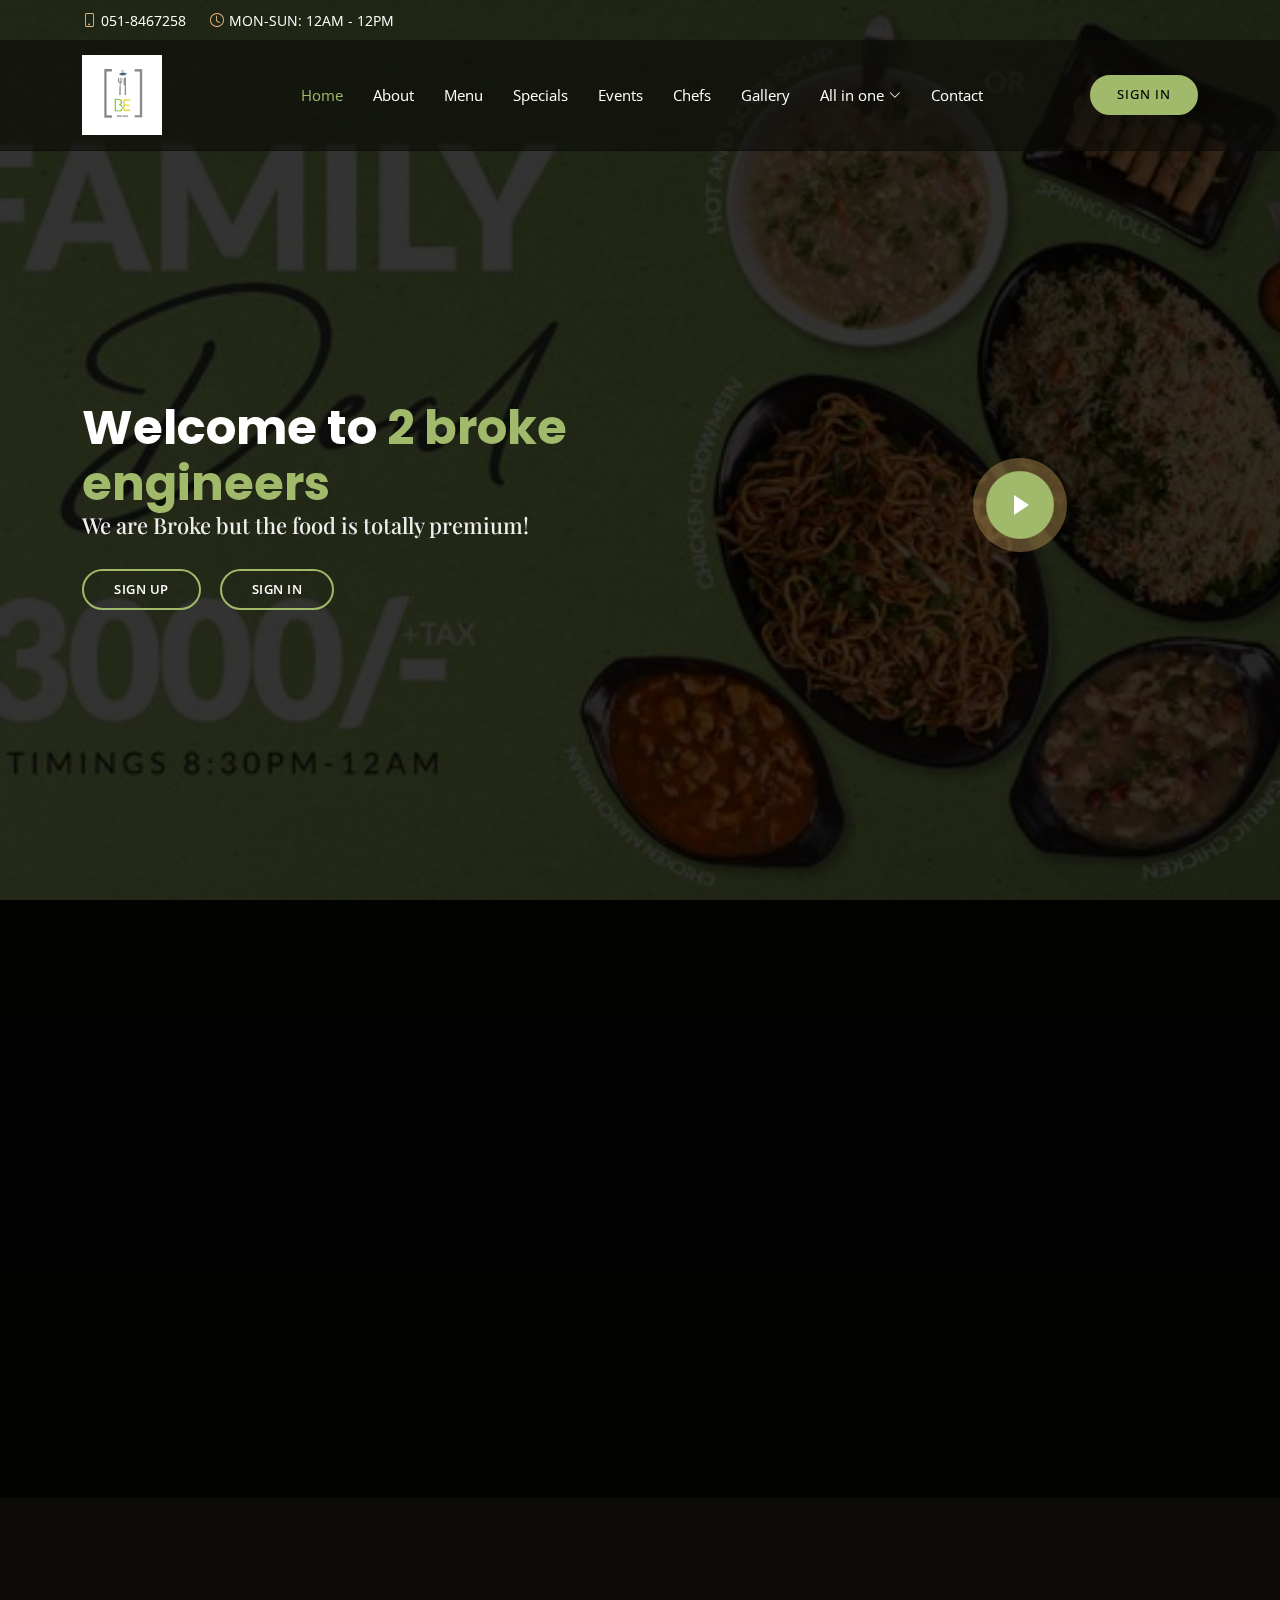
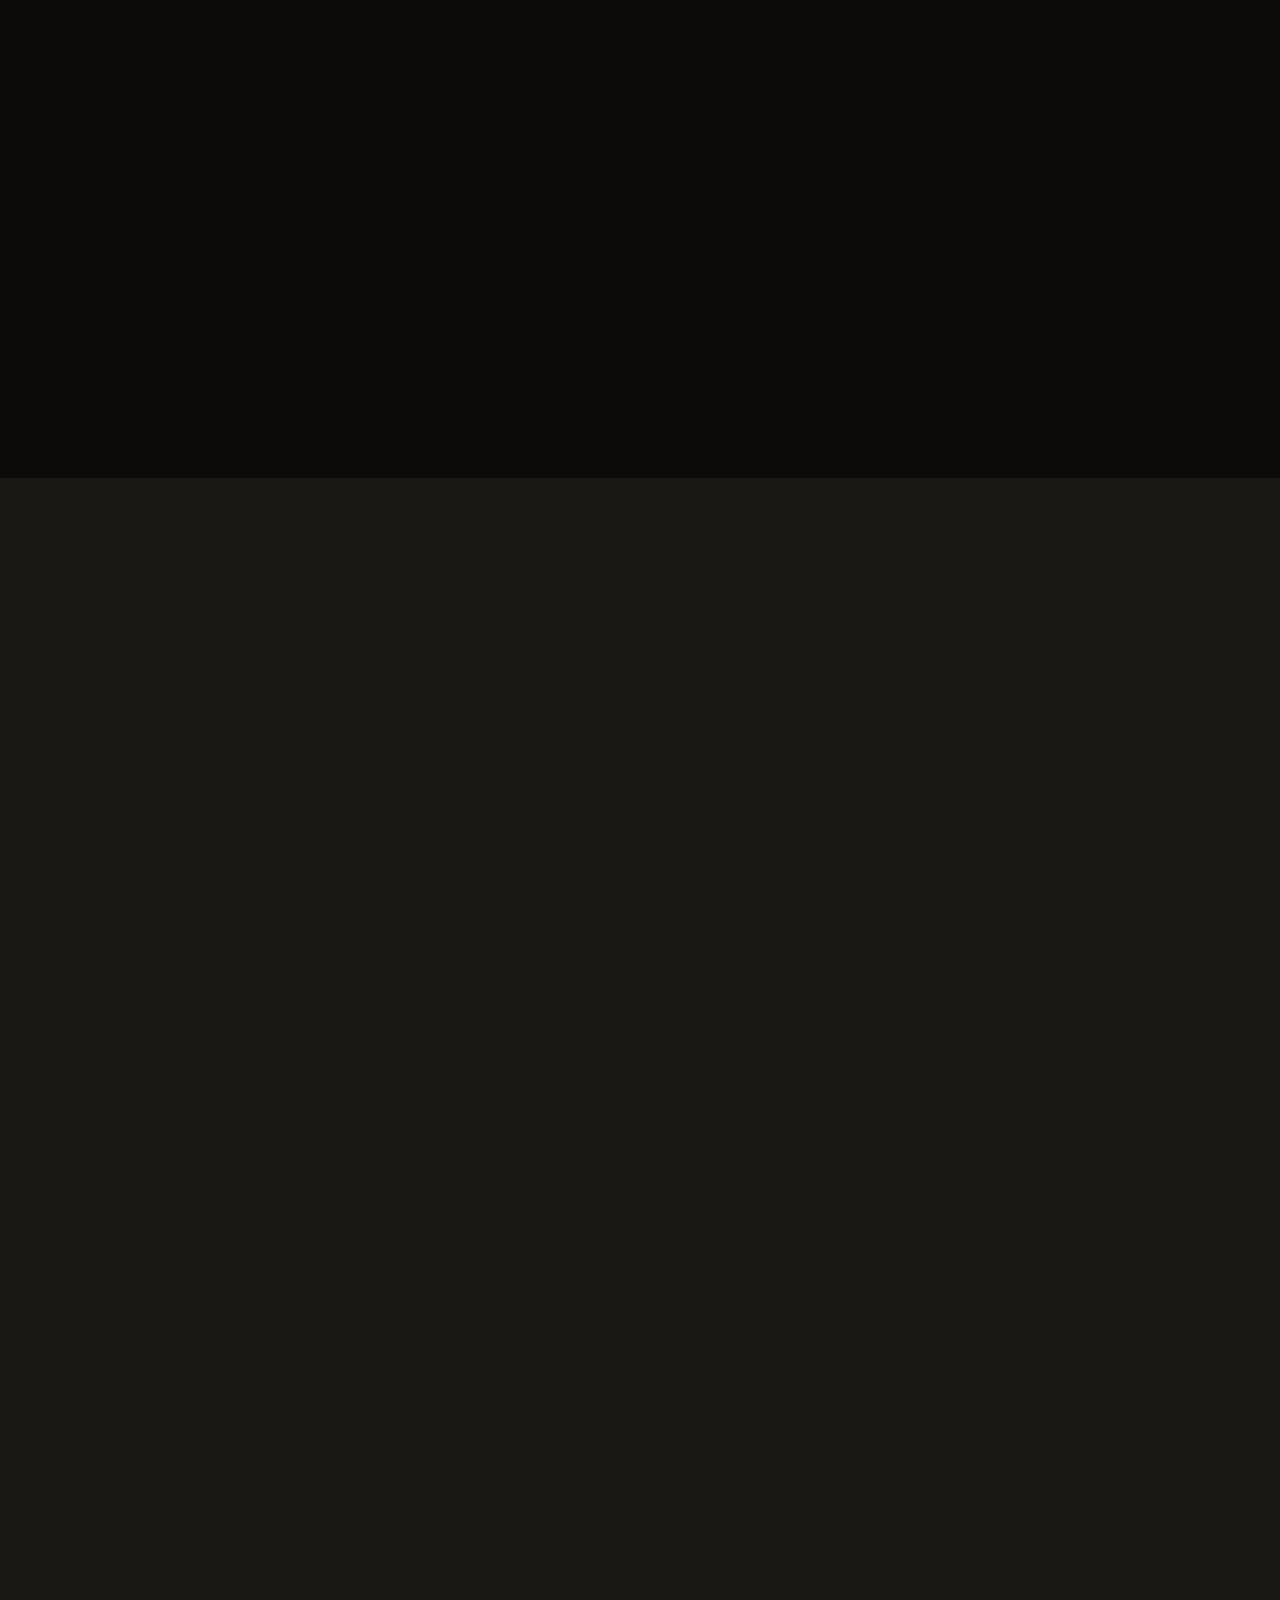
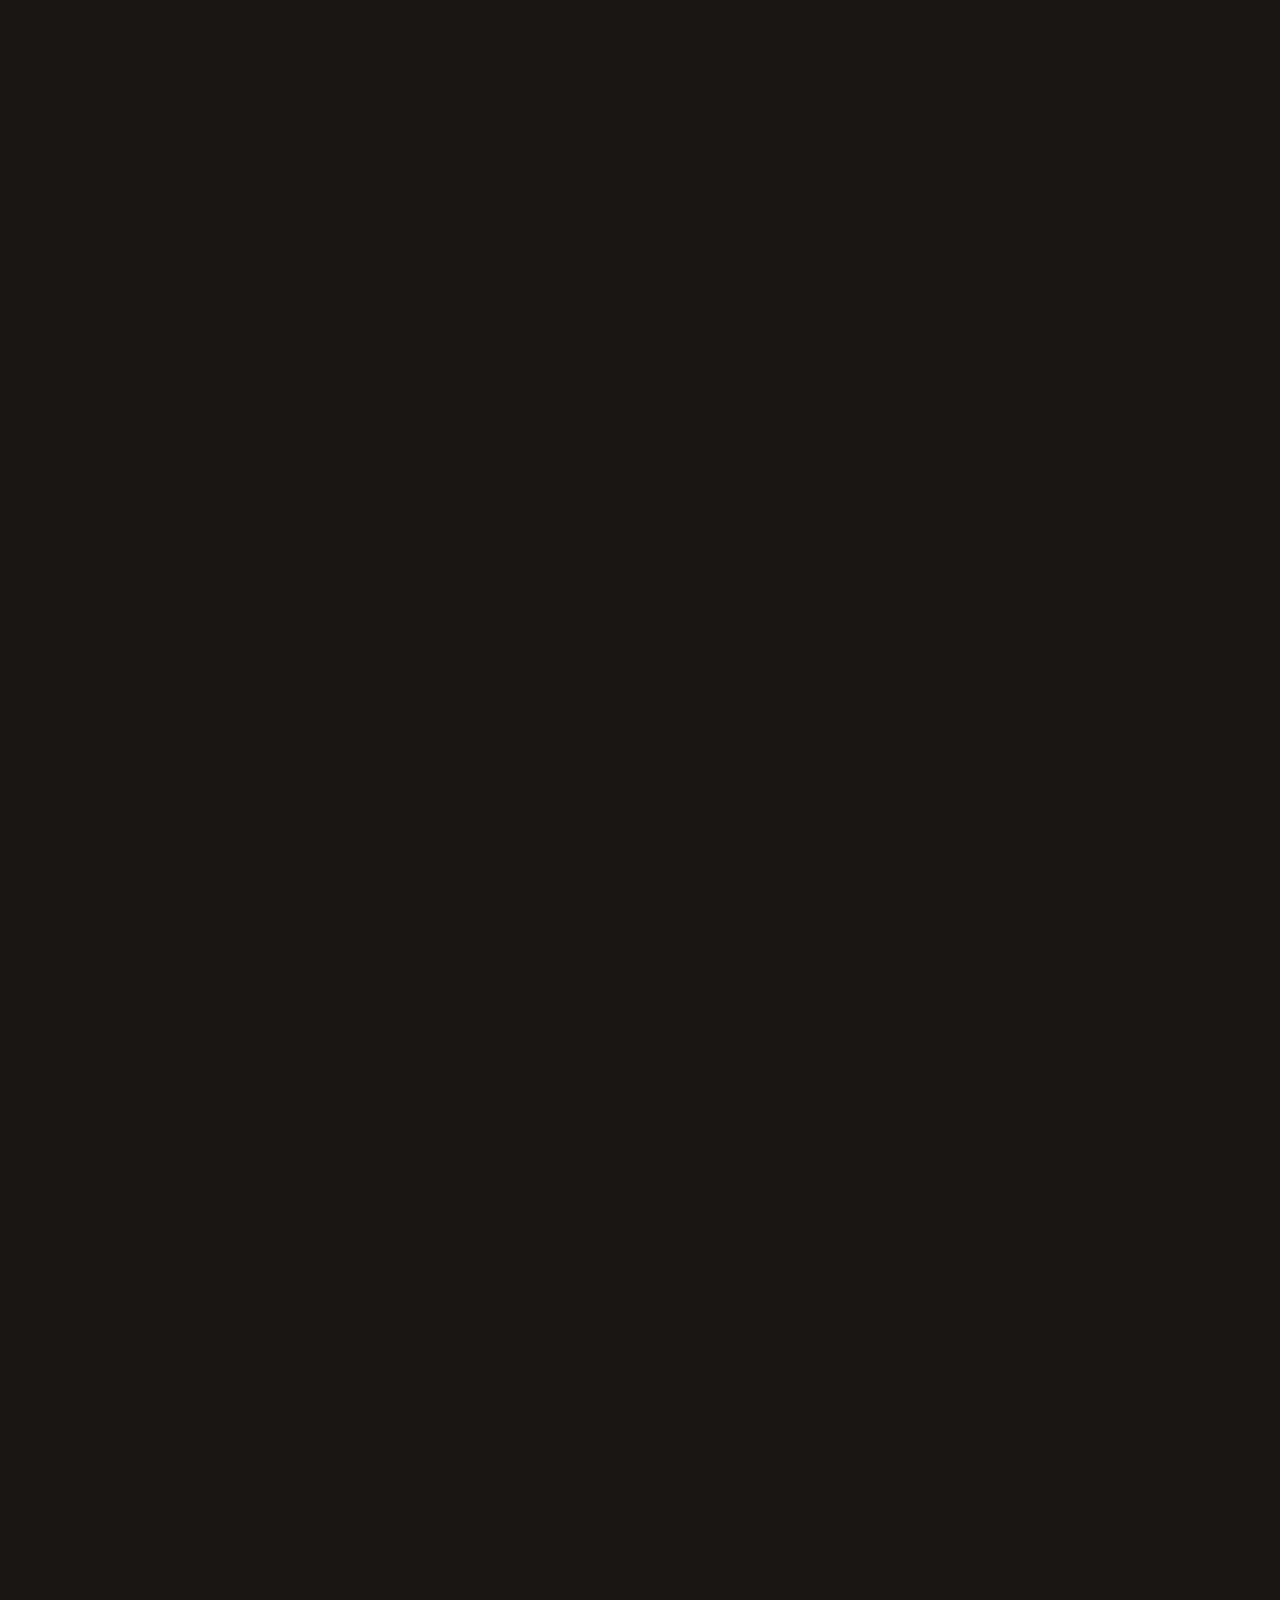
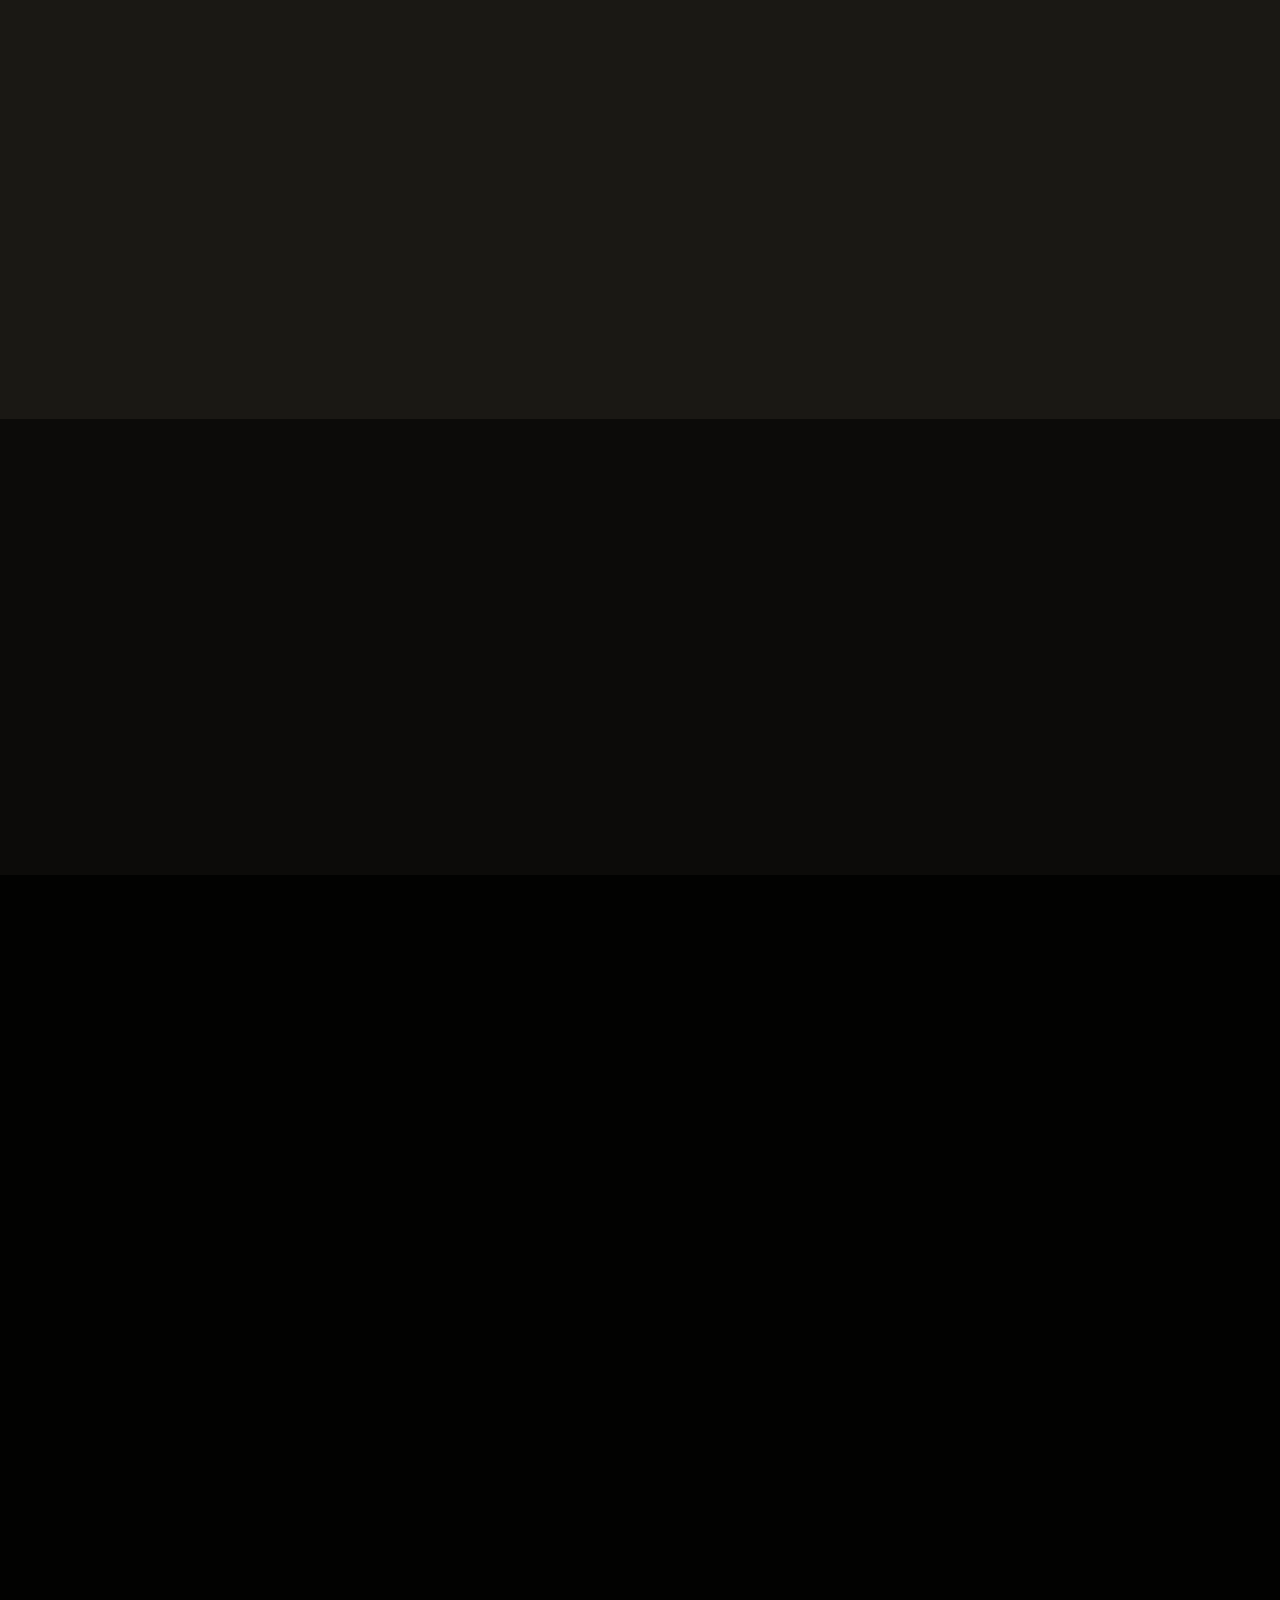
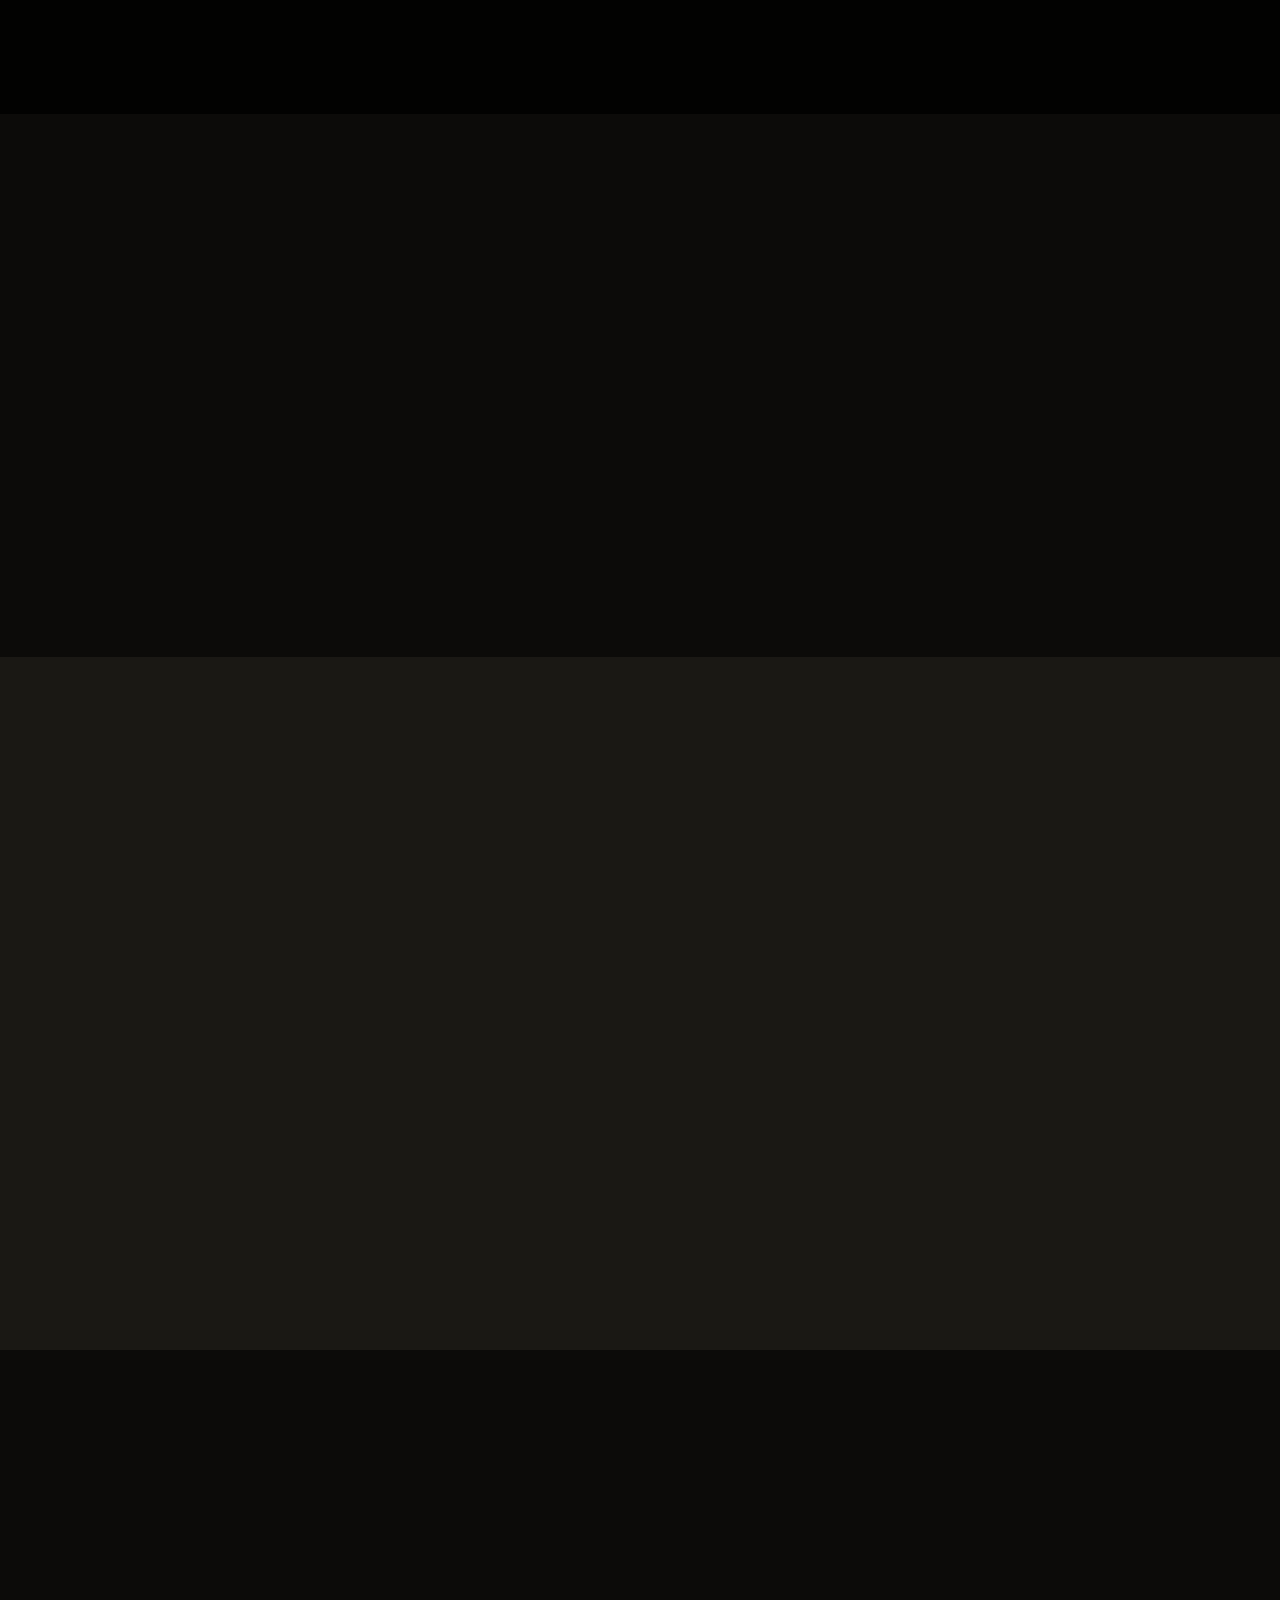
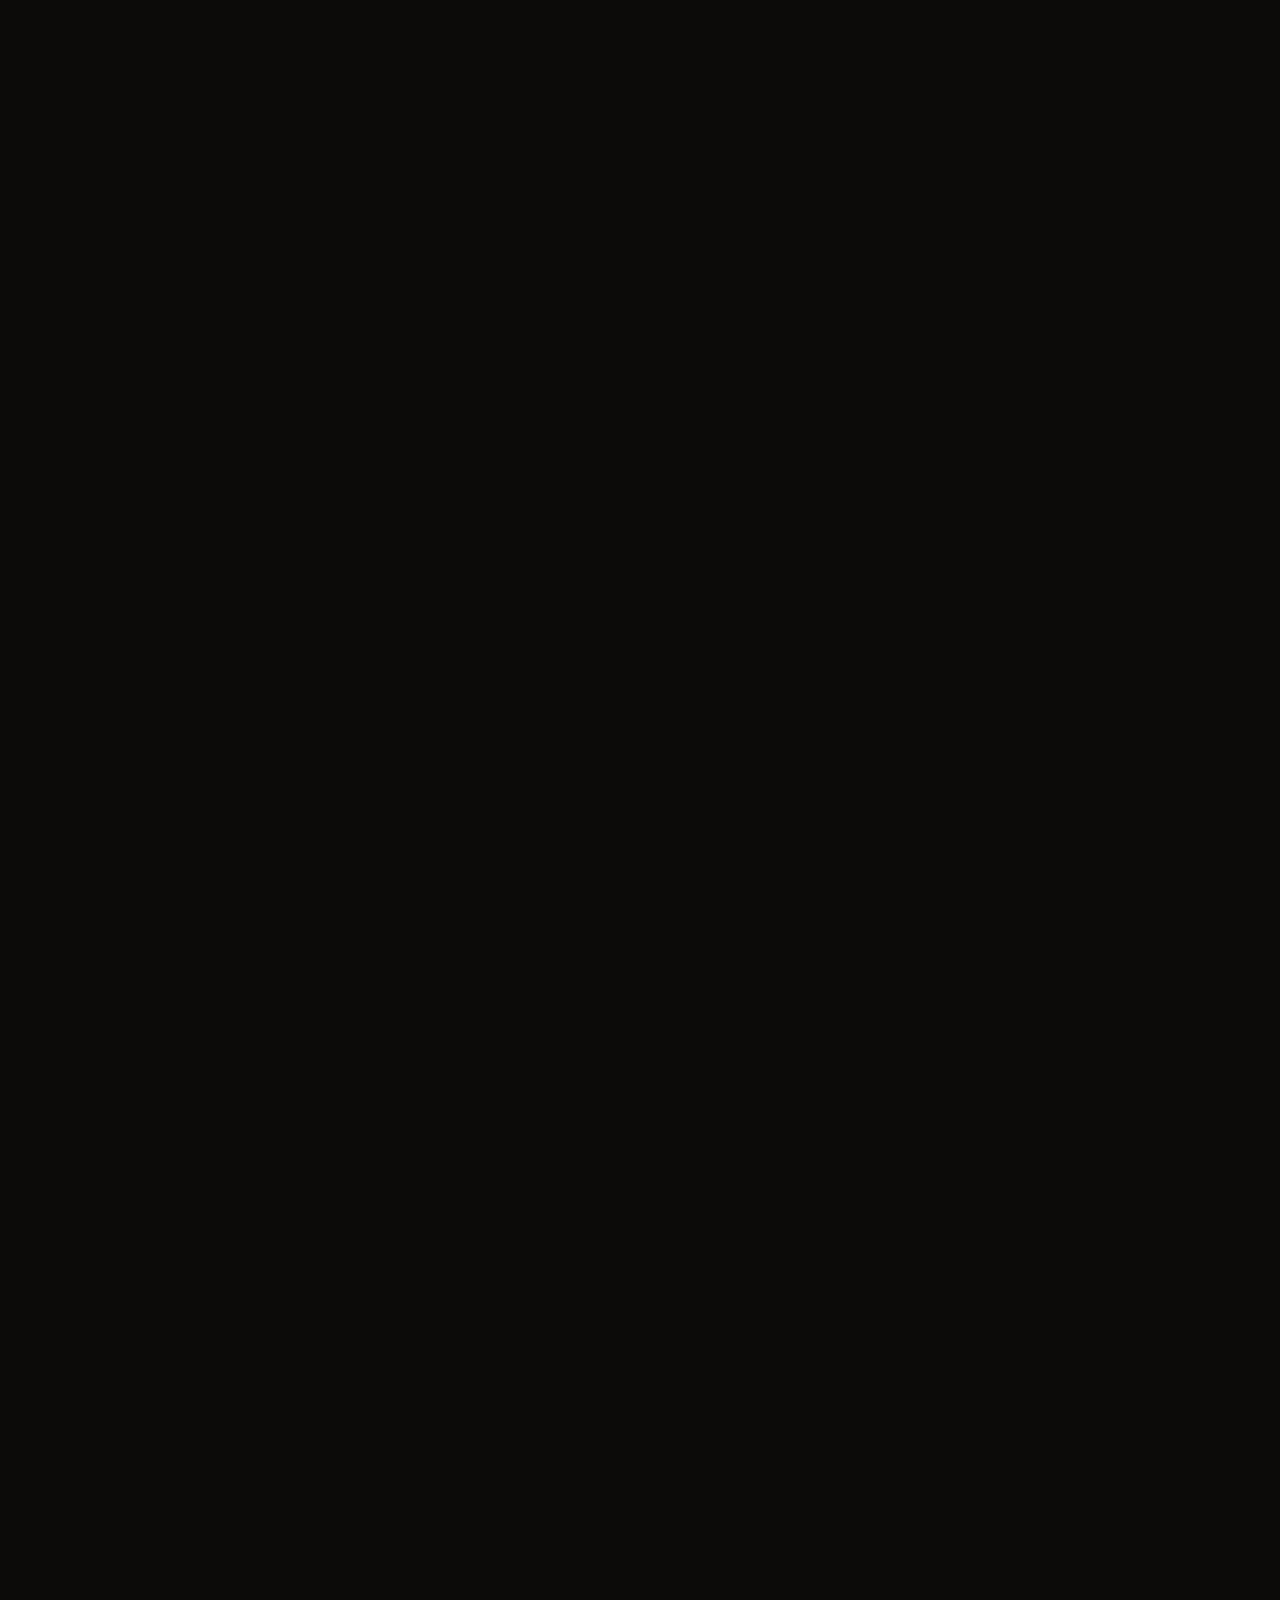
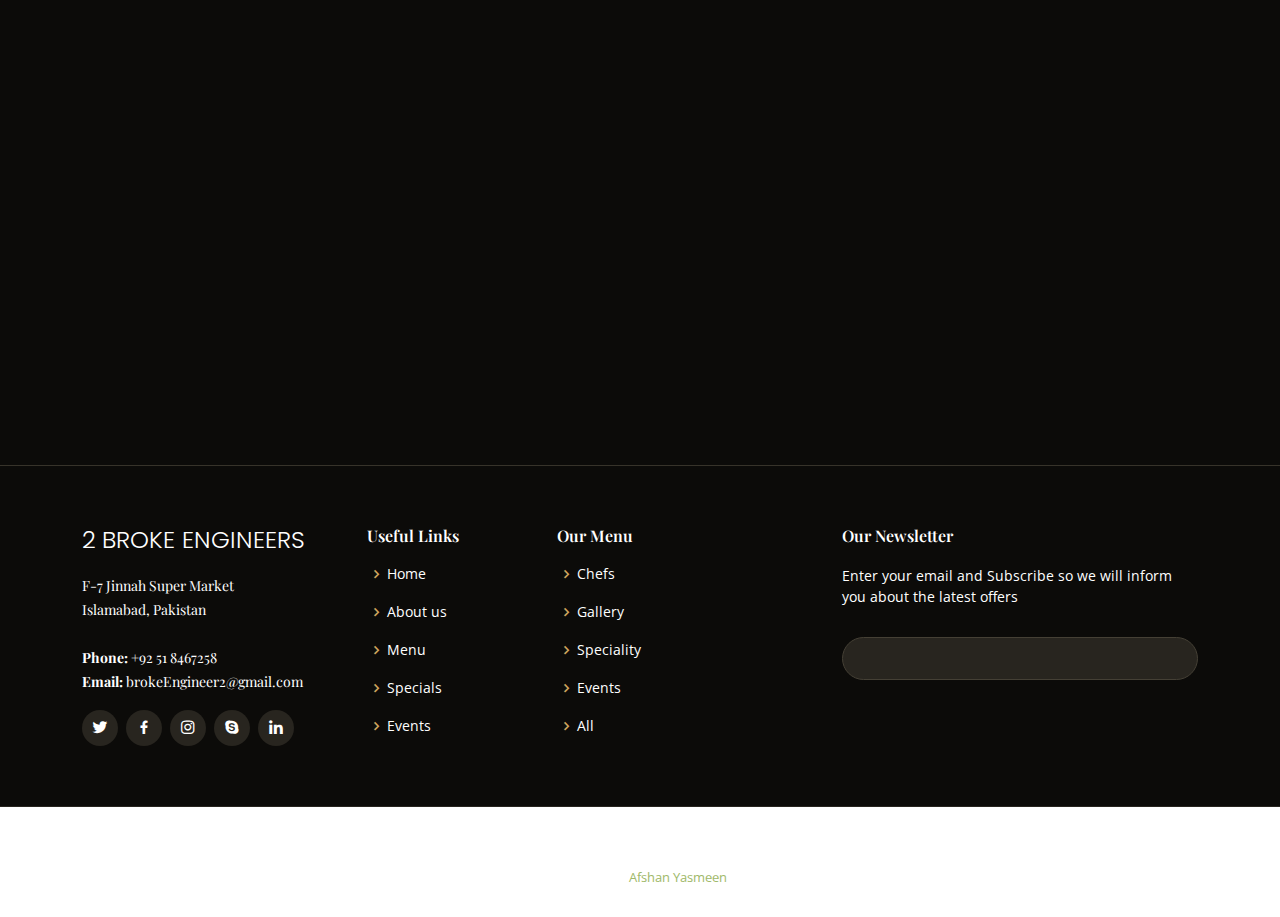
<file: index.html>
﻿<!DOCTYPE html>
<html lang="en">

<head>
  <meta charset="utf-8">
  <meta content="width=device-width, initial-scale=1.0" name="viewport">

  <title>2 broke engineers Bootstrap Template - Index</title>
  <meta content="" name="description">
  <meta content="" name="keywords">

  <!-- Favicons -->
  <link href="assets/img/favicon.png" rel="icon">
  <link href="assets/img/apple-touch-icon.png" rel="apple-touch-icon">

  <!-- Google Fonts -->
  <link href="https://fonts.googleapis.com/css?family=Open+Sans:300,300i,400,400i,600,600i,700,700i|Playfair+Display:ital,wght@0,400;0,500;0,600;0,700;1,400;1,500;1,600;1,700|Poppins:300,300i,400,400i,500,500i,600,600i,700,700i" rel="stylesheet">

  <!-- Vendor CSS Files -->
  <link href="assets/vendor/animate.css/animate.min.css" rel="stylesheet">
  <link href="assets/vendor/aos/aos.css" rel="stylesheet">
  <link href="assets/vendor/bootstrap/css/bootstrap.min.css" rel="stylesheet">
  <link href="assets/vendor/bootstrap-icons/bootstrap-icons.css" rel="stylesheet">
  <link href="assets/vendor/boxicons/css/boxicons.min.css" rel="stylesheet">
  <link href="assets/vendor/glightbox/css/glightbox.min.css" rel="stylesheet">
  <link href="assets/vendor/swiper/swiper-bundle.min.css" rel="stylesheet">

  <!-- Template Main CSS File -->
  <link href="assets/css/style.css" rel="stylesheet">

</head>

<body>

  <!-- ======= Top Bar ======= -->
  <div id="topbar" class="d-flex align-items-center fixed-top">
    <div class="container d-flex justify-content-center justify-content-md-between">

      <div class="contact-info d-flex align-items-center">
        <i class="bi bi-phone d-flex align-items-center"><span>051-8467258</span></i>
        <i class="bi bi-clock d-flex align-items-center ms-4"><span> MON-SUN: 12AM - 12PM</span></i>
      </div>

      <!-- <div class="languages d-none d-md-flex align-items-center">
        <ul>
          <li>En</li>
          <li><a href="#"></a></li>
        </ul>
      </div> -->
    </div>
  </div>

  <!-- ======= Header ======= -->
  <header id="header" class="fixed-top d-flex align-items-cente">
    <div class="container-fluid container-xl d-flex align-items-center justify-content-lg-between">

      <!-- <h1 class="logo me-auto me-lg-0"><a href="index.html"><img src="assets/img/Logo.png" alt=""></a></h1> -->
      <!-- Uncomment below if you prefer to use an image logo -->
      <a href="index.html" class="logo me-auto me-lg-3"><img src="assets/img/LOGO.JPG" alt="" class="img-fluid"></a>

      <nav id="navbar" class="navbar order-last order-lg-0">
        <ul>
          <li><a class="nav-link scrollto active" href="#hero">Home</a></li>
          <li><a class="nav-link scrollto" href="#about">About</a></li>
          <li><a class="nav-link scrollto" href="#menu">Menu</a></li>
          <li><a class="nav-link scrollto" href="#specials">Specials</a></li>
          <li><a class="nav-link scrollto" href="#events">Events</a></li>
          <li><a class="nav-link scrollto" href="#chefs">Chefs</a></li>
          <li><a class="nav-link scrollto" href="#gallery">Gallery</a></li>
          <li class="dropdown"><a href="#"><span>All in one</span> <i class="bi bi-chevron-down"></i></a>
            <ul>
              <li><a href="#about">About</a></li>
              <li class="dropdown"><a href="#menu"><span>Menu</span> <i class="bi bi-chevron-right"></i></a>
                <ul>
                  <li><a href="#specials">Specials</a></li>
                  <li><a href="#events">Events</a></li>
                  <li><a href="#chefs">Chefs</a></li>
                  <li><a href="#gallery">Gallery</a></li>
                </ul>
              </li>
              <li><a href="#gallery">Gallery</a></li>
              <li><a href="#chefs">Chefs</a></li>
              <li><a href="#events">Events</a></li>
            </ul>
          </li>
          <li><a class="nav-link scrollto" href="#contact">Contact</a></li>
        </ul>
        <i class="bi bi-list mobile-nav-toggle"></i>
      </nav><!-- .navbar -->
      <a href="./signIn.html" class="book-a-table-btn scrollto d-none d-lg-flex">Sign In</a>

    </div>
  </header><!-- End Header -->

  <!-- ======= Hero Section ======= -->
  <section id="hero" class="d-flex align-items-center">
    <div class="container position-relative text-center text-lg-start" data-aos="zoom-in" data-aos-delay="100">
      <div class="row">
        <div class="col-lg-8">
          <h1>Welcome to <span>2 broke engineers</span></h1>
          <h2>We are Broke but the food is totally premium!</h2>

          <div class="btns">
            <a href="./signUp.php" class="btn-menu animated fadeInUp scrollto">Sign Up</a>
            <a href="./signIn.html" class="btn-book animated fadeInUp scrollto">Sign In</a>
          </div>
        </div>
        <div class="col-lg-4 d-flex align-items-center justify-content-center position-relative" data-aos="zoom-in" data-aos-delay="200">
          <a href="https://youtu.be/bGGLF9z08kE" class="glightbox play-btn"></a>
        </div>

      </div>
    </div>
  </section><!-- End Hero -->

  <main id="main">

    <!-- ======= About Section ======= -->
    <section id="about" class="about">
      <div class="container" data-aos="fade-up">

        <div class="row">
          <div class="col-lg-6 order-1 order-lg-2" data-aos="zoom-in" data-aos-delay="100">
            <div class="about-img">
              <img src="assets/img/about.jpg" alt="">
            </div>
          </div>
          <div class="col-lg-6 pt-4 pt-lg-0 order-2 order-lg-1 content">
            <h3>Home of the best handcrafted recipes in the twin cities!</h3>
            <p class="fst-italic">
              Welcome to 2 Broke Engineers, a unique dining experience created by two food-loving engineers who understand the value of a delicious meal at an affordable price. 
            </p>
            <ul>
              <li><i class="bi bi-check-circle"></i> We are engineers who are passionate about the science behind cooking and creating flavorful dishes that satisfy both the body and soul.</li>
              <li><i class="bi bi-check-circle"></i> Our menu is carefully crafted to offer a wide range of options that cater to different tastes and dietary requirements, using fresh, locally sourced ingredients.</li>
              <li><i class="bi bi-check-circle"></i> From our signature burgers to our vegetarian and gluten-free options, we have something for everyone at 2 Broke Engineers, all at an affordable price.</li>
            </ul>
          
          </div>
        </div>

      </div>
    </section><!-- End About Section -->

    <!-- ======= Why Us Section ======= -->
    <section id="why-us" class="why-us">
      <div class="container" data-aos="fade-up">

        <div class="section-title">
          <h2>Why Us</h2>
          <p>Why Choose Our Restaurant</p>
        </div>

        <div class="row">

          <div class="col-lg-4">
            <div class="box" data-aos="zoom-in" data-aos-delay="100">
              <span>01</span>
              <h4>Affordable & Delicious Food</h4>
              <p>Enjoy affordable yet delicious food made with fresh, locally sourced ingredients at 2 Broke Engineers.  From burgers to vegetarian dishes, there's something for everyone.</p>
            </div>
          </div>

          <div class="col-lg-4 mt-4 mt-lg-0">
            <div class="box" data-aos="zoom-in" data-aos-delay="200">
              <span>02</span>
              <h4>Engineering & Culinary Expertise </h4>
              <p>Our unique blend of engineering and culinary expertise sets us apart, resulting in visually appealing and flavorful dishes.</p>
            </div>
          </div>

          <div class="col-lg-4 mt-4 mt-lg-0">
            <div class="box" data-aos="zoom-in" data-aos-delay="300">
              <span>03</span>
              <h4> Exceptional & memorable service</h4>
              <p>Our team is dedicated to providing exceptional service and a memorable dining experience, whether you dine in or order takeout.</p>
            </div>
          </div>

        </div>

      </div>
    </section><!-- End Why Us Section -->

    <!-- ======= Menu Section ======= -->
    <section id="menu" class="menu section-bg">
      <div class="container" data-aos="fade-up">

        <div class="section-title">
          <h2>Menu</h2>
          <p>Check Our Tasty Menu</p>
        </div>

        <div class="row" data-aos="fade-up" data-aos-delay="100">
          <div class="col-lg-12 d-flex justify-content-center">
            <ul id="menu-flters">
              <li data-filter="*" class="filter-active">All</li>
              <li data-filter=".filter-starters">Starters</li>
              <li data-filter=".filter-soups">Soups</li>
              <li data-filter=".filter-chicken">Chicken</li>
              <li data-filter=".filter-beef">Beef</li>
              <li data-filter=".filter-fish">Fish</li>
            </ul>
          </div>
        </div>

        <div class="row menu-container" data-aos="fade-up" data-aos-delay="200">

          <!-- starters  -->
          <div class="col-lg-6 menu-item filter-starters">
            <img src="assets/img/menu/seasame-chicken-toast.jpg" class="menu-img" alt="">
            <div class="menu-content">
              <a href="#">Sesame Chicken Toast</a><span>999</span>
            </div>
            <div class="menu-ingredients">
              Chicken Mince on toast, coated with egg and sesame seeds, deep fried to perfection
            </div>
          </div>

          <div class="col-lg-6 menu-item filter-starters">
            <img src="assets/img/menu/chicken-drumsticks.jpg" class="menu-img" alt="">
            <div class="menu-content">
              <a href="#">Chicken Drumsticks</a><span>895</span>
            </div>
            <div class="menu-ingredients">
              Mince Fried Chicken drumsticks, seasoned with chinese spices coated in our house made batter
            </div>
          </div>

          <div class="col-lg-6 menu-item filter-starters">
            <img src="assets/img/menu/stuffed-chili-chicken.jpg" class="menu-img" alt="">
            <div class="menu-content">
              <a href="#">Stuffed Chilli Chicken</a><span>950</span>
            </div>
            <div class="menu-ingredients">
              Our super delicios chicken stuffed with chillies and cheese butter fried.
            </div>
          </div>

          <div class="col-lg-6 menu-item filter-starters">
            <img src="assets/img/menu/bbq-honey-wing.jpg" class="menu-img" alt="">
            <div class="menu-content">
              <a href="#">BBQ Honey Wing</a><span>750</span>
            </div>
            <div class="menu-ingredients">
              Crispy Chicken Wings with BBQ honey sauce
            </div>
          </div>

          <div class="col-lg-6 menu-item filter-starters">
            <img src="assets/img/menu/nachos.jpg" class="menu-img" alt="">
            <div class="menu-content">
              <a href="#">Nachos</a><span>750</span>
            </div>
            <div class="menu-ingredients">
              Grilled chicken with provolone, artichoke hearts, and roasted red pesto
            </div>
          </div>

          <div class="col-lg-6 menu-item filter-starters">
            <img src="assets/img/menu/maxican-loaded-fries.jpg" class="menu-img" alt="">
            <div class="menu-content">
              <a href="#">Maxican Loaded Fries</a><span>650</span>
            </div>
            <div class="menu-ingredients">
              French fries loaded with our home made ranch sauce, salsa sauce and minced beef
            </div>
          </div>

          <div class="col-lg-6 menu-item filter-starters">
            <img src="assets/img/menu/dumpling.jpg" class="menu-img" alt="">
            <div class="menu-content">
              <a href="#">Dumplings</a><span>899</span>
            </div>
            <div class="menu-ingredients">
              Juicy Dumplings with chicken mince and vegetables
            </div>
          </div>

          <div class="col-lg-6 menu-item filter-starters">
            <img src="assets/img/menu/cheesy-chicken-strips.jpg" class="menu-img" alt="">
            <div class="menu-content">
              <a href="#">Cheesy Chicken Strips</a><span>750</span>
            </div>
            <div class="menu-ingredients">
              Fresh spinach with mushrooms, hard boiled egg, and warm bacon vinaigrette
            </div>
          </div>

          <div class="col-lg-6 menu-item filter-starters">
            <img src="assets/img/menu/pepperoni-and-cheese-fries.jpg" class="menu-img" alt="">
            <div class="menu-content">
              <a href="#">Pepperoni And Cheese Fries</a><span>699</span>
            </div>
            <div class="menu-ingredients">
              What's better when they come with cheese and pepperoni.
            </div>
          </div>

          <div class="col-lg-6 menu-item filter-starters">
            <img src="assets/img/menu/dynamite-prawns.jpg" class="menu-img" alt="">
            <div class="menu-content">
              <a href="#">Dynamite Prawns</a><span>1450</span>
            </div>
            <div class="menu-ingredients">
              Butter Fried Prawns tossed in a special dynamite sauce you haven't tasted before
            </div>
          </div>

          <div class="col-lg-6 menu-item filter-starters">
            <img src="assets/img/menu/french-fries.jpg" class="menu-img" alt="">
            <div class="menu-content">
              <a href="#">French Fries</a><span>400</span>
            </div>
            <div class="menu-ingredients">
            </div>
          </div>


          <!-- soups  -->
          <div class="col-lg-6 menu-item filter-soups">
            <img src="assets/img/menu/be-special-soup.JPG" class="menu-img" alt="">
            <div class="menu-content">
              <a href="#">2BE Special Soup</a><span>450/1050</span>
            </div>
            <div class="menu-ingredients">
             The Best!
            </div>
          </div>


          <div class="col-lg-6 menu-item filter-soups">
            <img src="assets/img/menu/hot-and-sour-soap.jpg" class="menu-img" alt="">
            <div class="menu-content">
              <a href="#">Hot and Sour Soup</a><span>399/1050</span>
            </div>
            <div class="menu-ingredients">
             Thick white soup with chicken and seasoned vegetables
            </div>
          </div>

          
          <div class="col-lg-6 menu-item filter-soups">
            <img src="assets/img/menu/chef-special-soup.jpg" class="menu-img" alt="">
            <div class="menu-content">
              <a href="#">Chef Special Soup</a><span>399/1050</span>
            </div>
            <div class="menu-ingredients">
              Super delicious thick soup with chicken, seasonal vegetable and peanuts
             <!-- Super delicious thick soup with noodles, chicken, prawns, seasonal vegetables, white and black mushrooms. -->
            </div>
          </div>

          <div class="col-lg-6 menu-item filter-soups">
            <img src="assets/img/menu/noodle-soup.jpg" class="menu-img" alt="">
            <div class="menu-content">
              <a href="#">Noodle Soup</a><span>450/1050</span>
            </div>
            <div class="menu-ingredients">
             Super Delicious thick soup with noodles, chicken, prawns, seasonal vegetables, while and black mushrooms.
            </div>
          </div>


          <div class="col-lg-6 menu-item filter-soups">
            <img src="assets/img/menu/19B-soup.jpg" class="menu-img" alt="">
            <div class="menu-content">
              <a href="#">19B Soup</a><span>450/1050</span>
            </div>
            <div class="menu-ingredients">
              Thick Soup with chicken, prawns, seasonal vegetables and black mushroom.
              </div>
          </div>


          <div class="col-lg-6 menu-item filter-soups">
            <img src="assets/img/menu/thai-clear-soup.jpg" class="menu-img" alt="">
            <div class="menu-content">
              <a href="#">Thai Clear Soup</a><span>399/1050</span>
            </div>
            <div class="menu-ingredients">
              Clear soup with chicken roasted rice and green chillies.
            </div>
          </div>

          
          <div class="col-lg-6 menu-item filter-soups">
            <img src="assets/img/menu/chicken-corn-soup.jpg" class="menu-img" alt="">
            <div class="menu-content">
              <a href="#">Chicken Corn Soup</a><span>399/1050</span>
            </div>
            <div class="menu-ingredients">
             Minced chicken and sweet corns, cooked in a thick chicken broth.
              </div>
          </div>

          <div class="col-lg-6 menu-item filter-soups">
            <img src="assets/img/menu/manchow-soup.jpg" class="menu-img" alt="">
            <div class="menu-content">
              <a href="#">Manchow Soup</a><span>399/1050</span>
            </div>
            <div class="menu-ingredients">
             
            </div>
          </div>

           <!-- Chicken family Serving -->
          <div class="col-lg-6 menu-item filter-chicken">
            <img src="assets/img/menu/crazy-chicken.jpg" class="menu-img" alt="">
            <div class="menu-content">
              <a href="#">Crazy Chicken</a><span>1199</span>
            </div>
            <div class="menu-ingredients">
            Chicken with thai chillies and seasonal vegetable with just the right amount of sauce in it.
              </div>
          </div>

          
          <div class="col-lg-6 menu-item filter-chicken">
            <img src="assets/img/menu/chicken-cashewnut.jpg" class="menu-img" alt="">
            <div class="menu-content">
              <a href="#">Chicken Cashewnut</a><span>1250</span>
            </div>
            <div class="menu-ingredients">
             Stir fried chicken in a delicious sauce with Cashewnut and seasonal vegetables.
            </div>
          </div>

          <div class="col-lg-6 menu-item filter-chicken">
            <img src="assets/img/menu/chicken-chili-dry.jpg" class="menu-img" alt="">
            <div class="menu-content">
              <a href="#">Chicken Chilli Dry</a><span>1199</span>
            </div>
            <div class="menu-ingredients">
          Spicy fried chicken with green chillies, green onion and red onion
            </div>
          </div>
     
          <div class="col-lg-6 menu-item filter-chicken">
            <img src="assets/img/menu/szechuan-chicken.jpg" class="menu-img" alt="">
            <div class="menu-content">
              <a href="#">Szechuan Chicken</a><span>1199</span>
            </div>
            <div class="menu-ingredients">
           Stir Fried Chicken in a spicy Szechuan sauce with chopped vegetables.
            </div>
          </div>

          <div class="col-lg-6 menu-item filter-chicken">
            <img src="assets/img/menu/dragon-chicken.jpg" class="menu-img" alt="">
            <div class="menu-content">
              <a href="#">Dragon Chicken</a><span>1199</span>
            </div>
            <div class="menu-ingredients">
          Chicken fried and cooked in a delicious sweet and spicy sauce.
            </div>
          </div>
     
          <div class="col-lg-6 menu-item filter-chicken">
            <img src="assets/img/menu/frinco-fried.jpg" class="menu-img" alt="">
            <div class="menu-content">
              <a href="#">Frinco Fried Chicken</a><span>1250</span>
            </div>
            <div class="menu-ingredients">
           Fried chicken with an imported capsicum in our delicious sauce.
            </div>
          </div>

          
          <div class="col-lg-6 menu-item filter-chicken">
            <img src="assets/img/menu/kungpao-chicken.jpg" class="menu-img" alt="">
            <div class="menu-content">
              <a href="#">Kungpao Chicken</a><span>1250</span>
            </div>
            <div class="menu-ingredients">
          Stir fried chicken with roasted peanuts and seasonal vegetable cooked in a delicious brown sauce.
            </div>
          </div>
     

          <div class="col-lg-6 menu-item filter-chicken">
            <img src="assets/img/menu/garlic-chicken.jpg" class="menu-img" alt="">
            <div class="menu-content">
              <a href="#">Garlic Chicken</a><span>1199</span>
            </div>
            <div class="menu-ingredients">
          Stir Fried Chicken in our Chef's special garlic sauce
            </div>
          </div>

          
          <div class="col-lg-6 menu-item filter-chicken">
            <img src="assets/img/menu/cherry-chilli-chicken.jpg" class="menu-img" alt="">
            <div class="menu-content">
              <a href="#">Cherry Chilli Chicken</a><span>1250</span>
            </div>
            <div class="menu-ingredients">
          Stir Fried Chicken cooked in a delicious sauce of tomatoes, cherries and sesame oil.
            </div>
          </div>
          
          <div class="col-lg-6 menu-item filter-chicken">
            <img src="assets/img/menu/sesame-honey-chicken.jpg" class="menu-img" alt="">
            <div class="menu-content">
              <a href="#">Sesame Honey Chicken</a><span>1199</span>
            </div>
            <div class="menu-ingredients">
          Chicken tossed in a delicious honey sauce, topped with sesame seeds.
            </div>
          </div>

            
          <div class="col-lg-6 menu-item filter-chicken">
            <img src="assets/img/menu/three-seasoned-chicken.jpg" class="menu-img" alt="">
            <div class="menu-content">
              <a href="#">Three Seasoned Chicken</a><span>1199</span>
            </div>
            <div class="menu-ingredients">
         Stir fried chicken and seasonal vegetables cooked in delicious brown sauce.
            </div>
          </div>

          <div class="col-lg-6 menu-item filter-chicken">
            <img src="assets/img/menu/manchurian-chicken.jpg" class="menu-img" alt="">
            <div class="menu-content">
              <a href="#">Manchurian Chicken</a><span>1199</span>
            </div>
            <div class="menu-ingredients">
         Stir fried chicken with garlic and ginger, cooked in a delicious tomato sauce.
            </div>
          </div>

          <div class="col-lg-6 menu-item filter-chicken">
            <img src="assets/img/menu/flaming-chicken.jpg" class="menu-img" alt="">
            <div class="menu-content">
              <a href="#">Flaming Chicken</a><span>1199</span>
            </div>
            <div class="menu-ingredients">
         Stir fried chicken coated in butter, button mushrooms, seasonal vegetable and cherries cooked in a mild sauce.
            </div>
          </div>

          <div class="col-lg-6 menu-item filter-chicken">
            <img src="assets/img/menu/thai-coconut-chicken.jpg" class="menu-img" alt="">
            <div class="menu-content">
              <a href="#">Thai Coconut Chicken</a><span>1250</span>
            </div>
            <div class="menu-ingredients">
        Cooked in a coconut milk, chicken with vegetables and sauces.
            </div>
          </div>

          <!-- beef  -->

          <div class="col-lg-6 menu-item filter-beef">
            <img src="assets/img/menu/crispy-beef-chili-dry.jpg" class="menu-img" alt="">
            <div class="menu-content">
              <a href="#">Crispy Beef Chili Dry</a><span>1499</span>
            </div>
            <div class="menu-ingredients">
        Crispy Beef glazed in our spicy sauce with green chillies and onions.
            </div>
          </div>

          <div class="col-lg-6 menu-item filter-beef">
            <img src="assets/img/menu/broke-special-beef.jpg" class="menu-img" alt="">
            <div class="menu-content">
              <a href="#">Broke Special Beef</a><span>1499</span>
            </div>
            <div class="menu-ingredients">
        Crispy Beef glazed in our special sauce.
            </div>
          </div>

          <div class="col-lg-6 menu-item filter-beef">
            <img src="assets/img/menu/beef-chilli-dry.jpg" class="menu-img" alt="">
            <div class="menu-content">
              <a href="#">Beef Chilli Dry</a><span>1550</span>
            </div>
            <div class="menu-ingredients">
       Stir fried beef glazed in our special sauce with green chillies and onions.
            </div>
          </div>

          <div class="col-lg-6 menu-item filter-beef">
            <img src="assets/img/menu/kungao-beef.jpg" class="menu-img" alt="">
            <div class="menu-content">
              <a href="#">Kungao Beef</a><span>1499</span>
            </div>
            <div class="menu-ingredients">
       Stri fried beef with roasted peanuts and seasonal vegetables cooked in a delicious brown sauce.
            </div>
          </div>

          <div class="col-lg-6 menu-item filter-beef">
            <img src="assets/img/menu/honey-glazed-beef.jpg" class="menu-img" alt="">
            <div class="menu-content">
              <a href="#">Honey Glazed Beef</a><span>1499</span>
            </div>
            <div class="menu-ingredients">
      Butter fried beef glazed in our delicious honey sauce.
            </div>
          </div>

          <div class="col-lg-6 menu-item filter-beef">
            <img src="assets/img/menu/mongolian-beef.jpg" class="menu-img" alt="">
            <div class="menu-content">
              <a href="#">Mongolian Beef</a><span>1499</span>
            </div>
            <div class="menu-ingredients">
       Stir fried beef tossed in ginger and green onions glazed in a dark brown sauce.
            </div>
          </div>


          <!-- fish -->

          <div class="col-lg-6 menu-item filter-fish">
          <img src="assets/img/menu/fish-chilli-dry.jpg" class="menu-img" alt="">
          <div class="menu-content">
            <a href="#">Fish Chilli Dry</a><span>1999</span>
          </div>
          <div class="menu-ingredients">
     Stir fried fish seasoned wtih green chillies, green onions, and red onions.
          </div>
        </div>

 
          <div class="col-lg-6 menu-item filter-fish">
          <img src="assets/img/menu/szechuan-fish.jpg" class="menu-img" alt="">
          <div class="menu-content">
            <a href="#">Szechuan Fish</a><span>1999</span>
          </div>
          <div class="menu-ingredients">
     Stir fried fish with seasoning vegetables and round chilliess in a spicy sauce.
          </div>
        </div>

 
        <div class="col-lg-6 menu-item filter-fish">
          <img src="assets/img/menu/sweet-and-sour-fish.jpg" class="menu-img" alt="">
          <div class="menu-content">
            <a href="#">Sweet and Sour Fish</a><span>1999</span>
          </div>
          <div class="menu-ingredients">
     Stir fried fish with seasonal vegetables and pineapples in a sweet and sour fish.
          </div>
        </div>

 
        <div class="col-lg-6 menu-item filter-fish">
          <img src="assets/img/menu/crispy-fried-fish-whole.jpg" class="menu-img" alt="">
          <div class="menu-content">
            <a href="#">Mongolian Beef</a><span>2999</span>
          </div>
          <div class="menu-ingredients">
     Crispy fried whole fish in a hot and spicy sauce with green onion, baby corn and button mushrooms.
          </div>
        </div>


        </div>

      </div>
    </section><!-- End Menu Section -->

    <!-- ======= Specials Section ======= -->
    <section id="specials" class="specials">
      <div class="container" data-aos="fade-up">

        <div class="section-title">
          <h2>Specials</h2>
          <p>Check Our Specials</p>
        </div>

        <div class="row" data-aos="fade-up" data-aos-delay="100">
          <div class="col-lg-3">
            <ul class="nav nav-tabs flex-column">
              <li class="nav-item">
                <a class="nav-link active show" data-bs-toggle="tab" href="#tab-1">Spaghetti Aglio e Olio </a>
              </li>
              <li class="nav-item">
                <a class="nav-link" data-bs-toggle="tab" href="#tab-2">Vegetable Stir-Fry</a>
              </li>
              <li class="nav-item">
                <a class="nav-link" data-bs-toggle="tab" href="#tab-3">Lentil Soup</a>
              </li>
              <li class="nav-item">
                <a class="nav-link" data-bs-toggle="tab" href="#tab-4">Shakshuka </a>
              </li>
              <li class="nav-item">
                <a class="nav-link" data-bs-toggle="tab" href="#tab-5">Quesadillas </a>
              </li>
            </ul>
          </div>
          <div class="col-lg-9 mt-4 mt-lg-0">
            <div class="tab-content">
              <div class="tab-pane active show" id="tab-1">
                <div class="row">
                  <div class="col-lg-8 details order-2 order-lg-1">
                    <h3>Spaghetti Aglio e Olio</h3>
                    <p class="fst-italic">This classic Italian dish is simple yet delicious. Cook spaghetti, sauté garlic and red pepper flakes in olive oil, and toss the cooked pasta with the garlic and oil. You can also add some grated parmesan cheese on top.</p>
                     </div>
                  <div class="col-lg-4 text-center order-1 order-lg-2">
                    <img src="assets/img/specials-1.jpg" alt="" class="img-fluid" style="border-radius: 50%;">
                  </div>
                </div>
              </div>
              <div class="tab-pane" id="tab-2">
                <div class="row">
                  <div class="col-lg-8 details order-2 order-lg-1">
                    <h3>Vegetable Stir-Fry </h3>
                    <p class="fst-italic"> A stir-fry is a great way to use up any veggies you have in your fridge. Chop up your veggies, sauté them in a pan with oil, and season with soy sauce and ginger. </p>
                  </div>
                  <div class="col-lg-4 text-center order-1 order-lg-2">
                    <img src="assets/img/specials-2.jpg" alt="" class="img-fluid" style="border-radius: 50%;">
                  </div>
                </div>
              </div>
              <div class="tab-pane" id="tab-3">
                <div class="row">
                  <div class="col-lg-8 details order-2 order-lg-1">
                    <h3>Lentil Soup</h3>
                    <p class="fst-italic"> Lentils are a great source of protein and are inexpensive to buy. Cook lentils with chopped vegetables, garlic, and herbs for a hearty and filling soup. You can also add some croutons or bread on the side.</p>   </div>
                  <div class="col-lg-4 text-center order-1 order-lg-2">
                    <img src="assets/img/specials-3.jpg" alt="" class="img-fluid" style="border-radius: 50%;">
                  </div>
                </div>
              </div>
              <div class="tab-pane" id="tab-4">
                <div class="row">
                  <div class="col-lg-8 details order-2 order-lg-1">
                    <h3>Shakshuka</h3>
                    <p class="fst-italic">This is a Mediterranean dish made with eggs poached in a spicy tomato sauce. Saute onions, garlic, and tomatoes in a pan with cumin and paprika, then crack eggs into the sauce and cook until the whites are set but the yolks are still runny. Serve with crusty bread.</p> </div>
                  <div class="col-lg-4 text-center order-1 order-lg-2">
                    <img src="assets/img/specials-4.jpg" alt="" class="img-fluid" style="border-radius: 50%;">
                  </div>
                </div>
              </div>
              <div class="tab-pane" id="tab-5">
                <div class="row">
                  <div class="col-lg-8 details order-2 order-lg-1">
                    <h3>Quesadillas</h3>
                    <p class="fst-italic">You can make quesadillas with just about anything! Just fill a tortilla with cheese, veggies, and/or meat, and cook in a pan until the cheese is melted and the tortilla is crispy. Serve with salsa and sour cream.</p> </div>
                  <div class="col-lg-4 text-center order-1 order-lg-2">
                    <img src="assets/img/specials-5.jpg" alt="" class="img-fluid" style="border-radius: 50%;">
                  </div>
                </div>
              </div>
            </div>
          </div>
        </div>

      </div>
    </section><!-- End Specials Section -->

    <!-- ======= Events Section ======= -->
    <section id="events" class="events">
      <div class="container" data-aos="fade-up">

        <div class="section-title">
          <h2>Events</h2>
          <p>Organize Your Events in our Restaurant</p>
        </div>

        <div class="events-slider swiper" data-aos="fade-up" data-aos-delay="100">
          <div class="swiper-wrapper">

            <div class="swiper-slide">
              <div class="row event-item">
                <div class="col-lg-6">
                  <img src="assets/img/event-birthday.jpg" class="img-fluid" alt="" >
                </div>
                <div class="col-lg-6 pt-4 pt-lg-0 content">
                  <h3>Birthday Parties</h3>
                  <div class="price">
                    <p><span>$189</span></p>
                  </div>
                  <p class="fst-italic">
                    Looking to throw a memorable birthday party without breaking the bank? Look no further than 2 Broke Engineers Restaurant! With a budget of just $189, we can create a fun and festive atmosphere for your celebration.
                  </p>
                  <ul>
                    <li><i class="bi bi-check-circled"></i> First, let's start with decorations. We'll set the mood with colorful balloons, streamers, and a personalized banner wishing the birthday guest a happy birthday. </li>
                    <li><i class="bi bi-check-circled"></i> Next, let's talk about food. Our restaurant offers a variety of delicious and affordable menu options, including pizzas, pastas, sandwiches, and more. </li>
                    <li><i class="bi bi-check-circled"></i> Finally, we'll add some fun and games to the party. We can organize activities such as trivia games, karaoke, or even a dance-off to get everyone moving and laughing. </li>
                  </ul>
                  <p>
                    With our affordable birthday party package, you can rest assured that your celebration will be a hit without breaking the bank. Contact us today to start planning your perfect party at 2 Broke Engineers Restaurant!
                  </p>
                </div>
              </div>
            </div><!-- End testimonial item -->

            <div class="swiper-slide">
              <div class="row event-item">
                <div class="col-lg-6">
                  <img src="assets/img/event-private.jpg" class="img-fluid" alt="">
                </div>
                <div class="col-lg-6 pt-4 pt-lg-0 content">
                  <h3>Private Parties</h3>
                  <div class="price">
                    <p><span>$290</span></p>
                  </div>
                  <p class="fst-italic">
                    Looking to throw a memorable birthday party without breaking the bank? Look no further than 2 Broke Engineers Restaurant! With a budget of just $290, we can create a fun and festive atmosphere for your celebration.
                  </p>
                  <ul>
                    <li><i class="bi bi-check-circled"></i> Our affordable birthday party package includes colorful balloons, streamers, and a personalized banner to set the mood. </li>
                    <li><i class="bi bi-check-circled"></i> Our restaurant offers a variety of delicious and affordable menu options, including pizzas, pastas, sandwiches, and more. </li>
                    <li><i class="bi bi-check-circled"></i> And of course, no birthday party is complete without a cake! We can provide a delicious and beautifully decorated cake for the guest of honor.</li>
                  </ul>
                  <p>
                    At 2 Broke Engineers Restaurant, we believe that every celebration should be special and stress-free. Contact us today to start planning your perfect party with our affordable birthday party package!
                  </p>
                </div>
              </div>
            </div><!-- End testimonial item -->

            <div class="swiper-slide">
              <div class="row event-item">
                <div class="col-lg-6">
                  <img src="assets/img/event-custom.jpg" class="img-fluid" alt="">
                </div>
                <div class="col-lg-6 pt-4 pt-lg-0 content">
                  <h3>Custom Parties</h3>
                  <div class="price">
                    <p><span>$99</span></p>
                  </div>
                  <p class="fst-italic">
                    Looking to add a personal touch to your next party without breaking the bank? 2 Broke Engineers Restaurant has got you covered! With a budget of just $99, we can help you create a custom party decoration package that will make your celebration truly special.
                  </p>
                  <ul>
                    <li><i class="bi bi-check-circled"></i> We can work with you to design a personalized banner, balloons, and streamers to match your theme and color scheme. </li>
                    <li><i class="bi bi-check-circled"></i> Our photo booth area with customizable backdrops and props is perfect for capturing all the special moments of the day.</li>
                    <li><i class="bi bi-check-circled"></i> In addition to decorations, we can also provide delicious and affordable food options that cater to your specific taste and budget.</li>
                  </ul>
                  <p>
                    At 2 Broke Engineers Restaurant, we believe that every celebration should be as unique and special as the people we are celebrating. Contact us today to start designing your custom party decoration package and make your celebration one-of-a-kind!
                  </p>
                </div>
              </div>
            </div><!-- End testimonial item -->

          </div>
          <div class="swiper-pagination"></div>
        </div>

      </div>
    </section><!-- End Events Section -->

    <!-- ======= Book A Table Section ======= -->
    <section id="book-a-table" class="book-a-table">
      <div class="container" data-aos="fade-up">

        <div class="section-title">
          <h2>Reservation</h2>
          <p>Book a Table</p>
        </div>

        <form action="forms/book-a-table.php" method="post" role="form" class="php-email-form" data-aos="fade-up" data-aos-delay="100">
          <div class="row">
            <div class="col-lg-4 col-md-6 form-group">
              <input type="text" name="name" class="form-control" id="name" placeholder="Your Name" data-rule="minlen:4" data-msg="Please enter at least 4 chars" required>
              <div class="validate"></div>
            </div>
            <div class="col-lg-4 col-md-6 form-group mt-3 mt-md-0">
              <input type="email" class="form-control" name="email" id="email" placeholder="Your Email" data-rule="email" data-msg="Please enter a valid email" required>
              <div class="validate"></div>
            </div>
            <div class="col-lg-4 col-md-6 form-group mt-3 mt-md-0">
              <input type="text" class="form-control" name="phone" id="phone" placeholder="Your Phone" data-rule="minlen:4" data-msg="Please enter at least 4 chars" required>
              <div class="validate"></div>
            </div>
            <div class="col-lg-4 col-md-6 form-group mt-3">
              <input type="text" name="date" class="form-control" id="date" placeholder="Date" data-rule="minlen:4" data-msg="Please enter at least 4 chars" requried>
              <div class="validate"></div>
            </div>
            <div class="col-lg-4 col-md-6 form-group mt-3">
              <input type="text" class="form-control" name="time" id="time" placeholder="Time" data-rule="minlen:4" data-msg="Please enter at least 4 chars" required>
              <div class="validate"></div>
            </div>
            <div class="col-lg-4 col-md-6 form-group mt-3">
              <input type="number" class="form-control" name="people" id="people" placeholder="# of people" data-rule="minlen:1" data-msg="Please enter at least 1 chars" >
              <div class="validate"></div>
            </div>
          </div>
          <div class="form-group mt-3">
            <textarea class="form-control" name="message" rows="5" id="message" placeholder="Message"></textarea>
            <div class="validate"></div>
          </div>
          
          <div class="text-center"><button type="submit" onclick="openPopup()">Book a Table</button></div>
          <div class="popup" id="popup">
            <img src="/assets/img/tick.png" alt="">
            <h2>Thank you!</h2>
            <p>Your table is booked successfully</p>
            <button type="button" onclick="closePopup()">Ok</button>
          </div>
        </form>

      </div>
    </section><!-- End Book A Table Section -->

    <!-- ======= Testimonials Section ======= -->
    <section id="testimonials" class="testimonials section-bg">
      <div class="container" data-aos="fade-up">

        <div class="section-title">
          <h2>Testimonials</h2>
          <p>What they're saying about us</p>
        </div>

        <div class="testimonials-slider swiper" data-aos="fade-up" data-aos-delay="100">
          <div class="swiper-wrapper">

            <div class="swiper-slide">
              <div class="testimonial-item">
                <p>
                  <i class="bx bxs-quote-alt-left quote-icon-left"></i>
                  I had an amazing time at 2 Broke Engineers Restaurant! The food was delicious and the service was exceptional. The cozy atmosphere and affordable prices make it the perfect spot for a night out with friends.
                  <i class="bx bxs-quote-alt-right quote-icon-right"></i>
                </p>
                <img src="assets/img/testimonials/testimonials-1.jpg" class="testimonial-img" alt="">
                <h3>Muhammad Ahmed</h3>
                <h4>Ceo &amp; Founder</h4>
              </div>
            </div><!-- End testimonial item -->

            <div class="swiper-slide">
              <div class="testimonial-item">
                <p>
                  <i class="bx bxs-quote-alt-left quote-icon-left"></i>
                  I highly recommend 2 Broke Engineers Restaurant for anyone looking for a great dining experience on a budget. The menu has a variety of options, and the staff are always friendly and welcoming. It's one of my favorite spots in town! <i class="bx bxs-quote-alt-right quote-icon-right"></i>
                </p>
                <img src="assets/img/testimonials/testimonials-2.jpg" class="testimonial-img" alt="">
                <h3>Sara Raza</h3>
                <h4>Designer</h4>
              </div>
            </div><!-- End testimonial item -->

            <div class="swiper-slide">
              <div class="testimonial-item">
                <p>
                  <i class="bx bxs-quote-alt-left quote-icon-left"></i>
                  2 Broke Engineers Restaurant is a hidden gem! The food is consistently delicious, and the prices are very reasonable. I love the cozy atmosphere and friendly staff. It's the perfect spot for a casual date night or a catch-up with friends.  <i class="bx bxs-quote-alt-right quote-icon-right"></i>
                </p>
                <img src="assets/img/testimonials/testimonials-3.jpg" class="testimonial-img" alt="">
                <h3>Javaid Sajjad</h3>
                <h4>Store Owner</h4>
              </div>
            </div><!-- End testimonial item -->

            <div class="swiper-slide">
              <div class="testimonial-item">
                <p>
                  <i class="bx bxs-quote-alt-left quote-icon-left"></i>
                  I recently hosted a party at 2 Broke Engineers Restaurant, and it was fantastic! The staff were extremely accommodating, and the custom decoration package they put together was perfect for our theme. Everyone loved the food, and the photo booth area was a big hit. I highly recommend this restaurant for any event! <i class="bx bxs-quote-alt-right quote-icon-right"></i>
                </p>
                <img src="assets/img/testimonials/testimonials-4.jpg" class="testimonial-img" alt="">
                <h3>Muhammad Ijaz</h3>
                <h4>Freelancer</h4>
              </div>
            </div><!-- End testimonial item -->

            <div class="swiper-slide">
              <div class="testimonial-item">
                <p>
                  <i class="bx bxs-quote-alt-left quote-icon-left"></i>
                  I visit 2 Broke Engineers Restaurant regularly, and I am never disappointed. The pizzas are always fresh and tasty, and the drinks menu has a great selection. The service is top-notch, and the prices are unbeatable. I recommend this restaurant to anyone looking for a casual dining experience.   <i class="bx bxs-quote-alt-right quote-icon-right"></i>
                </p>
                <img src="assets/img/testimonials/testimonials-5.jpg" class="testimonial-img" alt="">
                <h3>Muhammad Arslan</h3>
                <h4>Entrepreneur</h4>
              </div>
            </div><!-- End testimonial item -->

          </div>
          <div class="swiper-pagination"></div>
        </div>

      </div>
    </section><!-- End Testimonials Section -->

    <!-- ======= Gallery Section ======= -->
    <section id="gallery" class="gallery">

      <div class="container" data-aos="fade-up">
        <div class="section-title">
          <h2>Gallery</h2>
          <p>Some photos from Our Restaurant</p>
        </div>
      </div>

      <div class="container-fluid" data-aos="fade-up" data-aos-delay="100">

        <div class="row g-0">

          <div class="col-lg-3 col-md-4">
            <div class="gallery-item">
              <a href="assets/img/gallery/gallery-1.jpg" class="gallery-lightbox" data-gall="gallery-item">
                <img src="assets/img/gallery/gallery-1.jpg" alt="" class="img-fluid">
              </a>
            </div>
          </div>

          <div class="col-lg-3 col-md-4">
            <div class="gallery-item">
              <a href="assets/img/gallery/gallery-2.jpg" class="gallery-lightbox" data-gall="gallery-item">
                <img src="assets/img/gallery/gallery-2.jpg" alt="" class="img-fluid">
              </a>
            </div>
          </div>

          <div class="col-lg-3 col-md-4">
            <div class="gallery-item">
              <a href="assets/img/gallery/gallery-3.jpg" class="gallery-lightbox" data-gall="gallery-item">
                <img src="assets/img/gallery/gallery-3.jpg" alt="" class="img-fluid">
              </a>
            </div>
          </div>

          <div class="col-lg-3 col-md-4">
            <div class="gallery-item">
              <a href="assets/img/gallery/gallery-4.jpg" class="gallery-lightbox" data-gall="gallery-item">
                <img src="assets/img/gallery/gallery-4.jpg" alt="" class="img-fluid">
              </a>
            </div>
          </div>

          <div class="col-lg-3 col-md-4">
            <div class="gallery-item">
              <a href="assets/img/gallery/gallery-5.jpg" class="gallery-lightbox" data-gall="gallery-item">
                <img src="assets/img/gallery/gallery-5.jpg" alt="" class="img-fluid">
              </a>
            </div>
          </div>

          <div class="col-lg-3 col-md-4">
            <div class="gallery-item">
              <a href="assets/img/gallery/gallery-6.jpg" class="gallery-lightbox" data-gall="gallery-item">
                <img src="assets/img/gallery/gallery-6.jpg" alt="" class="img-fluid">
              </a>
            </div>
          </div>

          <div class="col-lg-3 col-md-4">
            <div class="gallery-item">
              <a href="assets/img/gallery/gallery-7.jpg" class="gallery-lightbox" data-gall="gallery-item">
                <img src="assets/img/gallery/gallery-7.jpg" alt="" class="img-fluid">
              </a>
            </div>
          </div>

          <div class="col-lg-3 col-md-4">
            <div class="gallery-item">
              <a href="assets/img/gallery/gallery-8.jpg" class="gallery-lightbox" data-gall="gallery-item">
                <img src="assets/img/gallery/gallery-8.jpg" alt="" class="img-fluid">
              </a>
            </div>
          </div>

        </div>

      </div>
    </section><!-- End Gallery Section -->

    <!-- ======= Chefs Section ======= -->
    <section id="chefs" class="chefs">
      <div class="container" data-aos="fade-up">

        <div class="section-title">
          <h2>Chefs</h2>
          <p>Our Proffesional Chefs</p>
        </div>

        <div class="row">

          <div class="col-lg-4 col-md-6">
            <div class="member" data-aos="zoom-in" data-aos-delay="100">
              <img src="assets/img/chefs/chefs-1.jpg" class="img-fluid" alt="">
              <div class="member-info">
                <div class="member-info-content">
                  <h4>Walter White</h4>
                  <span>Master Chef</span>
                </div>
                <div class="social">
                  <a href=""><i class="bi bi-twitter"></i></a>
                  <a href=""><i class="bi bi-facebook"></i></a>
                  <a href=""><i class="bi bi-instagram"></i></a>
                  <a href=""><i class="bi bi-linkedin"></i></a>
                </div>
              </div>
            </div>
          </div>

          <div class="col-lg-4 col-md-6">
            <div class="member" data-aos="zoom-in" data-aos-delay="200">
              <img src="assets/img/chefs/chefs-2.jpg" class="img-fluid" alt="">
              <div class="member-info">
                <div class="member-info-content">
                  <h4>Sarah Jhonson</h4>
                  <span>Patissier</span>
                </div>
                <div class="social">
                  <a href=""><i class="bi bi-twitter"></i></a>
                  <a href=""><i class="bi bi-facebook"></i></a>
                  <a href=""><i class="bi bi-instagram"></i></a>
                  <a href=""><i class="bi bi-linkedin"></i></a>
                </div>
              </div>
            </div>
          </div>

          <div class="col-lg-4 col-md-6">
            <div class="member" data-aos="zoom-in" data-aos-delay="300">
              <img src="assets/img/chefs/chefs-3.jpg" class="img-fluid" alt="">
              <div class="member-info">
                <div class="member-info-content">
                  <h4>William Anderson</h4>
                  <span>Cook</span>
                </div>
                <div class="social">
                  <a href=""><i class="bi bi-twitter"></i></a>
                  <a href=""><i class="bi bi-facebook"></i></a>
                  <a href=""><i class="bi bi-instagram"></i></a>
                  <a href=""><i class="bi bi-linkedin"></i></a>
                </div>
              </div>
            </div>
          </div>

        </div>

      </div>
    </section><!-- End Chefs Section -->

    <!-- ======= Contact Section ======= -->
    <section id="contact" class="contact">
      <div class="container" data-aos="fade-up">

        <div class="section-title">
          <h2>Contact</h2>
          <p>Contact Us</p>
        </div>
      </div>

      <div data-aos="fade-up">
        <iframe style="border:0; width: 100%; height: 350px;" src="https://www.google.com/maps/embed?pb=!1m18!1m12!1m3!1d3318.6255640860763!2d73.0514369743221!3d33.71863657328439!2m3!1f0!2f0!3f0!3m2!1i1024!2i768!4f13.1!3m3!1m2!1s0x38dfbfdd49bcd119%3A0x5e95e59e97744b09!2s2%20Broke%20Engineers!5e0!3m2!1sen!2sus!4v1683541340385!5m2!1sen!2sus"  frameborder="0" allowfullscreen></iframe>
       </div>

      <div class="container" data-aos="fade-up">

        <div class="row mt-5">

          <div class="col-lg-4">
            <div class="info">
              <div class="address">
                <i class="bi bi-geo-alt"></i>
                <h4>Location:</h4>
                <p> F-7 Jinnah Super Market</p>
              </div>

              <div class="open-hours">
                <i class="bi bi-clock"></i>
                <h4>Open Hours:</h4>
                <p>
                  Monday-Saturday:<br>
                  12:00 AM - 12:00 PM
                </p>
              </div>

              <div class="email">
                <i class="bi bi-envelope"></i>
                <h4>Email:</h4>
                <p>brokeEngineer2@gmail.com</p>
              </div>

              <div class="phone">
                <i class="bi bi-phone"></i>
                <h4>Call:</h4>
                <p> +92 51 8467258</p>
              </div>

            </div>

          </div>

          <div class="col-lg-8 mt-5 mt-lg-0">

            <form action="forms/contact.php" method="post" role="form" class="php-email-form">
              <div class="row">
                <div class="col-md-6 form-group">
                  <input type="text" name="name" class="form-control" id="name1" placeholder="Your Name" required>
                </div>
                <div class="col-md-6 form-group mt-3 mt-md-0">
                  <input type="email" class="form-control" name="email" id="email1" placeholder="Your Email" required>
                </div>
              </div>
              <div class="form-group mt-3">
                <input type="text" class="form-control" name="subject" id="subject" placeholder="Subject" required>
              </div>
              <div class="form-group mt-3">
                <textarea class="form-control" name="message" rows="8" placeholder="Message" id="message1" required></textarea>
              </div>
             
                <div class="text-center"><button type="submit" onclick="openPopup1()">Send Message</button></div>
                <div class="popup1" id="popup1"  >
                  <img src="/assets/img/tick.png" alt="">
                  <h2>Thank you!</h2>
                  <p>Your message is send successfully</p>
                  <button type="button" onclick="closePopup1()">Ok</button>
                </div>
             </form>

          </div>

        </div>

      </div>
    </section><!-- End Contact Section -->

  </main><!-- End #main -->

  <!-- ======= Footer ======= -->
  <footer id="footer">
    <div class="footer-top">
      <div class="container">
        <div class="row">

          <div class="col-lg-3 col-md-6">
            <div class="footer-info">
              <h3>2 broke engineers</h3>
              <p>
                F-7 Jinnah Super Market
                <br>
                Islamabad, Pakistan<br><br>
                <strong>Phone:</strong>  +92 51 8467258<br>
                <strong>Email:</strong> brokeEngineer2@gmail.com<br>
              </p>
              <div class="social-links mt-3">
                <a href="#" class="twitter"><i class="bx bxl-twitter"></i></a>
                <a href="#" class="facebook"><i class="bx bxl-facebook"></i></a>
                <a href="#" class="instagram"><i class="bx bxl-instagram"></i></a>
                <a href="#" class="google-plus"><i class="bx bxl-skype"></i></a>
                <a href="#" class="linkedin"><i class="bx bxl-linkedin"></i></a>
              </div>
            </div>
          </div>

          <div class="col-lg-2 col-md-6 footer-links">
            <h4>Useful Links</h4>
            <ul>
              <li><i class="bx bx-chevron-right"></i> <a href="#hero">Home</a></li>
              <li><i class="bx bx-chevron-right"></i> <a href="#about">About us</a></li>
              <li><i class="bx bx-chevron-right"></i> <a href="#menu">Menu</a></li>
              <li><i class="bx bx-chevron-right"></i> <a href="#specials">Specials</a></li>
              <li><i class="bx bx-chevron-right"></i> <a href="#events">Events</a></li>
            </ul>
          </div>

          <div class="col-lg-3 col-md-6 footer-links">
            <h4>Our Menu</h4>
            <ul>
              <li><i class="bx bx-chevron-right"></i> <a href="#chefs">Chefs</a></li>
              <li><i class="bx bx-chevron-right"></i> <a href="#gallery">Gallery</a></li>
              <li><i class="bx bx-chevron-right"></i> <a href="#specials">Speciality</a></li>
              <li><i class="bx bx-chevron-right"></i> <a href="#events">Events</a></li>
              <li><i class="bx bx-chevron-right"></i> <a href="#hero">All</a></li>
            </ul>
          </div>

          <div class="col-lg-4 col-md-6 footer-newsletter">
            <h4>Our Newsletter</h4>
            <p>Enter your email and Subscribe so we will inform you about the latest offers</p>
            <form action="" method="post">
              <input type="email" name="email" required>
            </form>

          </div>

        </div>
      </div>
    </div>

    <div class="container">
      <div class="copyright">
        &copy; Copyright <strong><span>2 broke engineers</span></strong>. All Rights Reserved
      </div>
      <div class="credits">
        <!-- All the links in the footer should remain intact. -->
        <!-- You can delete the links only if you purchased the pro version. -->
        <!-- Licensing information: https://bootstrapmade.com/license/ -->
        <!-- Purchase the pro version with working PHP/AJAX contact form: https://bootstrapmade.com/restaurantly-restaurant-template/ -->
        Designed by <a href="https://bootstrapmade.com/">Afshan Yasmeen</a>
      </div>
    </div>
  </footer><!-- End Footer -->

  <div id="preloader"></div>
  <a href="#" class="back-to-top d-flex align-items-center justify-content-center"><i class="bi bi-arrow-up-short"></i></a>

  <!-- Vendor JS Files -->
  <script src="assets/vendor/aos/aos.js"></script>
  <script src="assets/vendor/bootstrap/js/bootstrap.bundle.min.js"></script>
  <script src="assets/vendor/glightbox/js/glightbox.min.js"></script>
  <script src="assets/vendor/isotope-layout/isotope.pkgd.min.js"></script>
  <script src="assets/vendor/swiper/swiper-bundle.min.js"></script>
  <script src="assets/vendor/php-email-form/validate.js"></script>

  <!-- Template Main JS File -->
  <script src="assets/js/main.js"></script>

  <script>
    let popup=document.getElementById("popup");
    function openPopup()
    {
      var name=document.getElementById("name");
      var email=document.getElementById("email");
      var phone=document.getElementById("phone");
      var date=document.getElementById("date");
      var time=document.getElementById("time");
      var people=document.getElementById("people");
      if(date.value==="")
      alert("Please enter the date");
     
      if(name.value!=="" && email.value!==""&&phone.value!==""&&date.value!==""&&date.value!==""&&time.value!==""&&people.value!=="")
      {
        popup.classList.add("open-popup");
      } 
    }
    function closePopup(){
      popup.classList.remove("open-popup");
      window.location.href = "#hero";
    }




    let popup1=document.getElementById("popup1");
    function openPopup1()
    {
      var name=document.getElementById("name1");
      var email=document.getElementById("email1");
      var subject=document.getElementById("subject");
      var message1=document.getElementById("message1");
      if(message1.value==="")
      alert("Please enter the message");
     
      if(name.value!=="" && email.value!==""&&subject.value!=="")
      {
        popup1.classList.add("open-popup1");
      } 
    }
    function closePopup1(){
      popup1.classList.remove("open-popup1");
      window.location.href = "#hero";
    }
  </script>

</body>

</html>
</file>
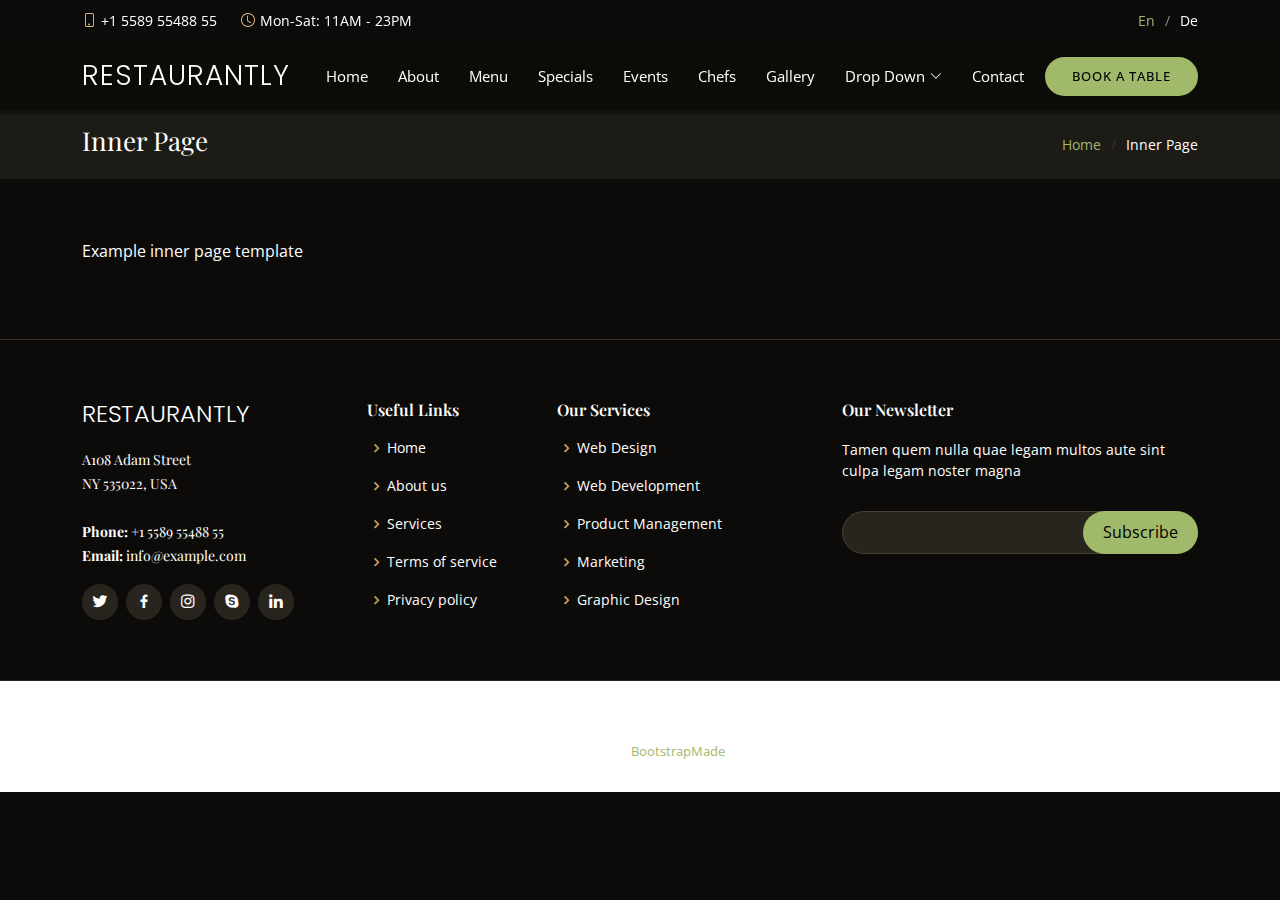
<file: inner-page.html>
<!DOCTYPE html>
<html lang="en">

<head>
  <meta charset="utf-8">
  <meta content="width=device-width, initial-scale=1.0" name="viewport">

  <title>Restaurantly Bootstrap Template - Inner Page</title>
  <meta content="" name="description">
  <meta content="" name="keywords">

  <!-- Favicons -->
  <link href="assets/img/favicon.png" rel="icon">
  <link href="assets/img/apple-touch-icon.png" rel="apple-touch-icon">

  <!-- Google Fonts -->
  <link href="https://fonts.googleapis.com/css?family=Open+Sans:300,300i,400,400i,600,600i,700,700i|Playfair+Display:ital,wght@0,400;0,500;0,600;0,700;1,400;1,500;1,600;1,700|Poppins:300,300i,400,400i,500,500i,600,600i,700,700i" rel="stylesheet">

  <!-- Vendor CSS Files -->
  <link href="assets/vendor/animate.css/animate.min.css" rel="stylesheet">
  <link href="assets/vendor/aos/aos.css" rel="stylesheet">
  <link href="assets/vendor/bootstrap/css/bootstrap.min.css" rel="stylesheet">
  <link href="assets/vendor/bootstrap-icons/bootstrap-icons.css" rel="stylesheet">
  <link href="assets/vendor/boxicons/css/boxicons.min.css" rel="stylesheet">
  <link href="assets/vendor/glightbox/css/glightbox.min.css" rel="stylesheet">
  <link href="assets/vendor/swiper/swiper-bundle.min.css" rel="stylesheet">

  <!-- Template Main CSS File -->
  <link href="assets/css/style.css" rel="stylesheet">

  <!-- =======================================================
  * Template Name: Restaurantly
  * Updated: Mar 10 2023 with Bootstrap v5.2.3
  * Template URL: https://bootstrapmade.com/restaurantly-restaurant-template/
  * Author: BootstrapMade.com
  * License: https://bootstrapmade.com/license/
  ======================================================== -->
</head>

<body>

  <!-- ======= Top Bar ======= -->
  <div id="topbar" class="d-flex align-items-center fixed-top">
    <div class="container d-flex justify-content-center justify-content-md-between">

      <div class="contact-info d-flex align-items-center">
        <i class="bi bi-phone d-flex align-items-center"><span>+1 5589 55488 55</span></i>
        <i class="bi bi-clock d-flex align-items-center ms-4"><span> Mon-Sat: 11AM - 23PM</span></i>
      </div>

      <div class="languages d-none d-md-flex align-items-center">
        <ul>
          <li>En</li>
          <li><a href="#">De</a></li>
        </ul>
      </div>
    </div>
  </div>

  <!-- ======= Header ======= -->
  <header id="header" class="fixed-top d-flex align-items-cente">
    <div class="container-fluid container-xl d-flex align-items-center justify-content-lg-between">

      <h1 class="logo me-auto me-lg-0"><a href="index.html">Restaurantly</a></h1>
      <!-- Uncomment below if you prefer to use an image logo -->
      <!-- <a href="index.html" class="logo me-auto me-lg-0"><img src="assets/img/logo.png" alt="" class="img-fluid"></a>-->

      <nav id="navbar" class="navbar order-last order-lg-0">
        <ul>
          <li><a class="nav-link scrollto " href="#hero">Home</a></li>
          <li><a class="nav-link scrollto" href="#about">About</a></li>
          <li><a class="nav-link scrollto" href="#menu">Menu</a></li>
          <li><a class="nav-link scrollto" href="#specials">Specials</a></li>
          <li><a class="nav-link scrollto" href="#events">Events</a></li>
          <li><a class="nav-link scrollto" href="#chefs">Chefs</a></li>
          <li><a class="nav-link scrollto" href="#gallery">Gallery</a></li>
          <li class="dropdown"><a href="#"><span>Drop Down</span> <i class="bi bi-chevron-down"></i></a>
            <ul>
              <li><a href="#">Drop Down 1</a></li>
              <li class="dropdown"><a href="#"><span>Deep Drop Down</span> <i class="bi bi-chevron-right"></i></a>
                <ul>
                  <li><a href="#">Deep Drop Down 1</a></li>
                  <li><a href="#">Deep Drop Down 2</a></li>
                  <li><a href="#">Deep Drop Down 3</a></li>
                  <li><a href="#">Deep Drop Down 4</a></li>
                  <li><a href="#">Deep Drop Down 5</a></li>
                </ul>
              </li>
              <li><a href="#">Drop Down 2</a></li>
              <li><a href="#">Drop Down 3</a></li>
              <li><a href="#">Drop Down 4</a></li>
            </ul>
          </li>
          <li><a class="nav-link scrollto" href="#contact">Contact</a></li>
        </ul>
        <i class="bi bi-list mobile-nav-toggle"></i>
      </nav><!-- .navbar -->
      <a href="#book-a-table" class="book-a-table-btn scrollto d-none d-lg-flex">Book a table</a>

    </div>
  </header><!-- End Header -->

  <main id="main">
    <section class="breadcrumbs">
      <div class="container">

        <div class="d-flex justify-content-between align-items-center">
          <h2>Inner Page</h2>
          <ol>
            <li><a href="index.html">Home</a></li>
            <li>Inner Page</li>
          </ol>
        </div>

      </div>
    </section>

    <section class="inner-page">
      <div class="container">
        <p>
          Example inner page template
        </p>
      </div>
    </section>

  </main><!-- End #main -->

  <!-- ======= Footer ======= -->
  <footer id="footer">
    <div class="footer-top">
      <div class="container">
        <div class="row">

          <div class="col-lg-3 col-md-6">
            <div class="footer-info">
              <h3>Restaurantly</h3>
              <p>
                A108 Adam Street <br>
                NY 535022, USA<br><br>
                <strong>Phone:</strong> +1 5589 55488 55<br>
                <strong>Email:</strong> info@example.com<br>
              </p>
              <div class="social-links mt-3">
                <a href="#" class="twitter"><i class="bx bxl-twitter"></i></a>
                <a href="#" class="facebook"><i class="bx bxl-facebook"></i></a>
                <a href="#" class="instagram"><i class="bx bxl-instagram"></i></a>
                <a href="#" class="google-plus"><i class="bx bxl-skype"></i></a>
                <a href="#" class="linkedin"><i class="bx bxl-linkedin"></i></a>
              </div>
            </div>
          </div>

          <div class="col-lg-2 col-md-6 footer-links">
            <h4>Useful Links</h4>
            <ul>
              <li><i class="bx bx-chevron-right"></i> <a href="#">Home</a></li>
              <li><i class="bx bx-chevron-right"></i> <a href="#">About us</a></li>
              <li><i class="bx bx-chevron-right"></i> <a href="#">Services</a></li>
              <li><i class="bx bx-chevron-right"></i> <a href="#">Terms of service</a></li>
              <li><i class="bx bx-chevron-right"></i> <a href="#">Privacy policy</a></li>
            </ul>
          </div>

          <div class="col-lg-3 col-md-6 footer-links">
            <h4>Our Services</h4>
            <ul>
              <li><i class="bx bx-chevron-right"></i> <a href="#">Web Design</a></li>
              <li><i class="bx bx-chevron-right"></i> <a href="#">Web Development</a></li>
              <li><i class="bx bx-chevron-right"></i> <a href="#">Product Management</a></li>
              <li><i class="bx bx-chevron-right"></i> <a href="#">Marketing</a></li>
              <li><i class="bx bx-chevron-right"></i> <a href="#">Graphic Design</a></li>
            </ul>
          </div>

          <div class="col-lg-4 col-md-6 footer-newsletter">
            <h4>Our Newsletter</h4>
            <p>Tamen quem nulla quae legam multos aute sint culpa legam noster magna</p>
            <form action="" method="post">
              <input type="email" name="email"><input type="submit" value="Subscribe">
            </form>

          </div>

        </div>
      </div>
    </div>

    <div class="container">
      <div class="copyright">
        &copy; Copyright <strong><span>Restaurantly</span></strong>. All Rights Reserved
      </div>
      <div class="credits">
        <!-- All the links in the footer should remain intact. -->
        <!-- You can delete the links only if you purchased the pro version. -->
        <!-- Licensing information: https://bootstrapmade.com/license/ -->
        <!-- Purchase the pro version with working PHP/AJAX contact form: https://bootstrapmade.com/restaurantly-restaurant-template/ -->
        Designed by <a href="https://bootstrapmade.com/">BootstrapMade</a>
      </div>
    </div>
  </footer><!-- End Footer -->

  <div id="preloader"></div>
  <a href="#" class="back-to-top d-flex align-items-center justify-content-center"><i class="bi bi-arrow-up-short"></i></a>

  <!-- Vendor JS Files -->
  <script src="assets/vendor/aos/aos.js"></script>
  <script src="assets/vendor/bootstrap/js/bootstrap.bundle.min.js"></script>
  <script src="assets/vendor/glightbox/js/glightbox.min.js"></script>
  <script src="assets/vendor/isotope-layout/isotope.pkgd.min.js"></script>
  <script src="assets/vendor/swiper/swiper-bundle.min.js"></script>
  <script src="assets/vendor/php-email-form/validate.js"></script>

  <!-- Template Main JS File -->
  <script src="assets/js/main.js"></script>

</body>

</html>
</file>
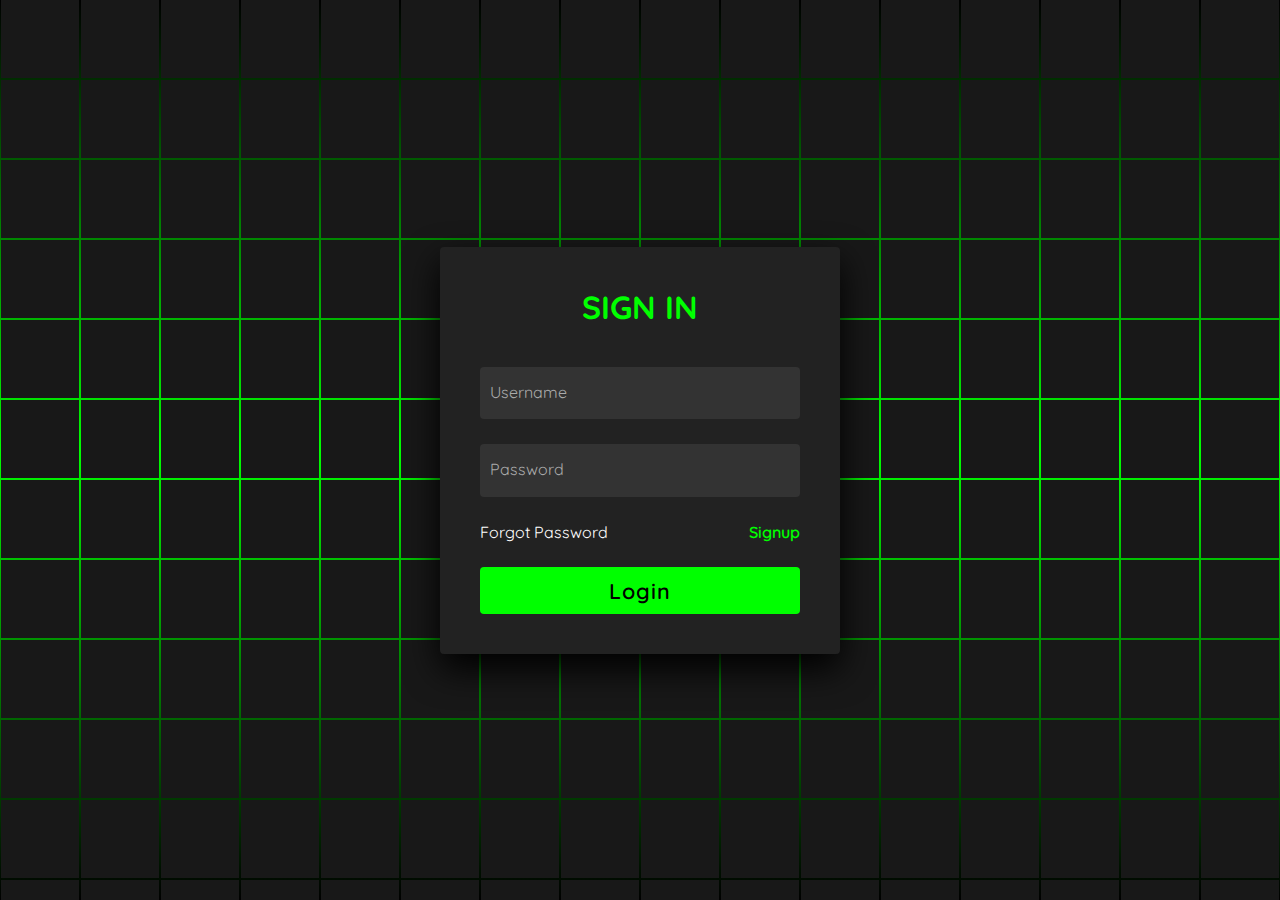
<file: signIn.html>
<!doctype html>

<html lang="en"> 

 <head> 

  <meta charset="UTF-8"> 

  <title>CodePen - Animated Login Form using Html &amp; CSS Only</title> 

  <link rel="stylesheet" href="./assets/css/signIn.css"> 

 </head> 

 <body> <!-- partial:index.partial.html --> 

  <section> <span></span> <span></span> <span></span> <span></span> <span></span> <span></span> <span></span> <span></span> <span></span> <span></span> <span></span> <span></span> <span></span> <span></span> <span></span> <span></span> <span></span> <span></span> <span></span> <span></span> <span></span> <span></span> <span></span> <span></span> <span></span> <span></span> <span></span> <span></span> <span></span> <span></span> <span></span> <span></span> <span></span> <span></span> <span></span> <span></span> <span></span> <span></span> <span></span> <span></span> <span></span> <span></span> <span></span> <span></span> <span></span> <span></span> <span></span> <span></span> <span></span> <span></span> <span></span> <span></span> <span></span> <span></span> <span></span> <span></span> <span></span> <span></span> <span></span> <span></span> <span></span> <span></span> <span></span> <span></span> <span></span> <span></span> <span></span> <span></span> <span></span> <span></span> <span></span> <span></span> <span></span> <span></span> <span></span> <span></span> <span></span> <span></span> <span></span> <span></span> <span></span> <span></span> <span></span> <span></span> <span></span> <span></span> <span></span> <span></span> <span></span> <span></span> <span></span> <span></span> <span></span> <span></span> <span></span> <span></span> <span></span> <span></span> <span></span> <span></span> <span></span> <span></span> <span></span> <span></span> <span></span> <span></span> <span></span> <span></span> <span></span> <span></span> <span></span> <span></span> <span></span> <span></span> <span></span> <span></span> <span></span> <span></span> <span></span> <span></span> <span></span> <span></span> <span></span> <span></span> <span></span> <span></span> <span></span> <span></span> <span></span> <span></span> <span></span> <span></span> <span></span> <span></span> <span></span> <span></span> <span></span> <span></span> <span></span> <span></span> <span></span> <span></span> <span></span> <span></span> <span></span> <span></span> <span></span> <span></span> <span></span> <span></span> <span></span> <span></span> <span></span> <span></span> <span></span> <span></span> <span></span> <span></span> <span></span> <span></span> <span></span> <span></span> <span></span> <span></span> <span></span> <span></span> <span></span> <span></span> <span></span> <span></span> <span></span> <span></span> <span></span> <span></span> <span></span> <span></span> <span></span> <span></span> <span></span> <span></span> <span></span> <span></span> <span></span> <span></span> <span></span> <span></span> <span></span> <span></span> <span></span> <span></span> <span></span> <span></span> <span></span> <span></span> <span></span> <span></span> <span></span> <span></span> <span></span> <span></span> <span></span> <span></span> <span></span> <span></span> <span></span> <span></span> <span></span> <span></span> <span></span> <span></span> <span></span> <span></span> <span></span> <span></span> <span></span> <span></span> <span></span> <span></span> <span></span> <span></span> <span></span> <span></span> <span></span> <span></span> <span></span> <span></span> <span></span> <span></span> <span></span> <span></span> <span></span> <span></span> <span></span> <span></span> <span></span> <span></span> <span></span> <span></span> <span></span> <span></span> <span></span> <span></span> <span></span> <span></span> <span></span> <span></span> <span></span> <span></span> <span></span> <span></span> <span></span> <span></span> <span></span> <span></span> <span></span> <span></span> <span></span> <span></span> <span></span> <span></span> 

   <div class="signin"> 

    <div class="content"> 

     <h2>Sign In</h2> 

     <form class="form" action="./assets/php/signIn.php" method="post"> 

      <div class="inputBox"> 

       <input type="text" name="username" required> <i>Username</i> 

      </div> 

      <div class="inputBox"> 

       <input type="password" name="password" required> <i>Password</i> 

      </div> 

      <div class="links"> <a href="#">Forgot Password</a> <a href="./signUp.html">Signup</a> 

      </div> 

      <div class="inputBox"> 

       <input type="submit" value="Login"> 

      </div> 

    </form> 

    </div> 

   </div> 

  </section> <!-- partial --> 

 </body>

</html>
</file>
<file: assets/css/signIn.css>
@import url('https://fonts.googleapis.com/css2?family=Quicksand:wght@300;400;500;600;700&display=swap');
*
{
  margin: 0;
  padding: 0;
  box-sizing: border-box;
  font-family: 'Quicksand', sans-serif;
}
body 
{
  display: flex;
  justify-content: center;
  align-items: center;
  min-height: 100vh;
  background: #000;
}
section 
{
  position: absolute;
  width: 100vw;
  height: 100vh;
  display: flex;
  justify-content: center;
  align-items: center;
  gap: 2px;
  flex-wrap: wrap;
  overflow: hidden;
}
section::before 
{
  content: '';
  position: absolute;
  width: 100%;
  height: 100%;
  background: linear-gradient(#000,#0f0,#000);
  animation: animate 5s linear infinite;
}
@keyframes animate 
{
  0%
  {
    transform: translateY(-100%);
  }
  100%
  {
    transform: translateY(100%);
  }
}
section span 
{
  position: relative;
  display: block;
  width: calc(6.25vw - 2px);
  height: calc(6.25vw - 2px);
  background: #181818;
  z-index: 2;
  transition: 1.5s;
}
section span:hover 
{
  background: #0f0;
  transition: 0s;
}

section .signin
{
  position: absolute;
  width: 400px;
  background: #222;  
  z-index: 1000;
  display: flex;
  justify-content: center;
  align-items: center;
  padding: 40px;
  border-radius: 4px;
  box-shadow: 0 15px 35px rgba(0,0,0,9);
}
section .signin .content 
{
  position: relative;
  width: 100%;
  display: flex;
  justify-content: center;
  align-items: center;
  flex-direction: column;
  gap: 40px;
}
section .signin .content h2 
{
  font-size: 2em;
  color: #0f0;
  text-transform: uppercase;
}
section .signin .content .form 
{
  width: 100%;
  display: flex;
  flex-direction: column;
  gap: 25px;
}
section .signin .content .form .inputBox
{
  position: relative;
  width: 100%;
}
section .signin .content .form .inputBox input 
{
  position: relative;
  width: 100%;
  background: #333;
  border: none;
  outline: none;
  padding: 25px 10px 7.5px;
  border-radius: 4px;
  color: #fff;
  font-weight: 500;
  font-size: 1em;
}
section .signin .content .form .inputBox i 
{
  position: absolute;
  left: 0;
  padding: 15px 10px;
  font-style: normal;
  color: #aaa;
  transition: 0.5s;
  pointer-events: none;
}
.signin .content .form .inputBox input:focus ~ i,
.signin .content .form .inputBox input:valid ~ i
{
  transform: translateY(-7.5px);
  font-size: 0.8em;
  color: #fff;
}
.signin .content .form .links 
{
  position: relative;
  width: 100%;
  display: flex;
  justify-content: space-between;
}
.signin .content .form .links a 
{
  color: #fff;
  text-decoration: none;
}
.signin .content .form .links a:nth-child(2)
{
  color: #0f0;
  font-weight: 600;
}
.signin .content .form .inputBox input[type="submit"]
{
  padding: 10px;
  background: #0f0;
  color: #000;
  font-weight: 600;
  font-size: 1.35em;
  letter-spacing: 0.05em;
  cursor: pointer;
}
input[type="submit"]:active
{
  opacity: 0.6;
}
@media (max-width: 900px)
{
  section span 
  {
    width: calc(10vw - 2px);
    height: calc(10vw - 2px);
  }
}
@media (max-width: 600px)
{
  section span 
  {
    width: calc(20vw - 2px);
    height: calc(20vw - 2px);
  }
}
</file>
<file: assets/css/style.css>
/**
* Template Name: Restaurantly
* Updated: Mar 10 2023 with Bootstrap v5.2.3
* Template URL: https://bootstrapmade.com/restaurantly-restaurant-template/
* Author: BootstrapMade.com
* License: https://bootstrapmade.com/license/
*/

/*--------------------------------------------------------------
# General
--------------------------------------------------------------*/
body {
  font-family: "Open Sans", sans-serif;
  background: #0c0b09;
  color: #fff;
}

a {
  color: #a0b96a;
  text-decoration: none;
}

a:hover {
  color: #e4b780;
  text-decoration: none;
}

h1,
h2,
h3,
h4,
h5,
h6 {
  font-family: "Playfair Display", serif;
}

/*--------------------------------------------------------------
# Preloader
--------------------------------------------------------------*/
#preloader {
  position: fixed;
  top: 0;
  left: 0;
  right: 0;
  bottom: 0;
  z-index: 9999;
  overflow: hidden;
  background: #1a1814;
}

#preloader:before {
  content: "";
  position: fixed;
  top: calc(50% - 30px);
  left: calc(50% - 30px);
  border: 6px solid #1a1814;
  border-top-color: #a0b96a;
  border-bottom-color: #a0b96a;
  border-radius: 50%;
  width: 60px;
  height: 60px;
  animation: animate-preloader 1s linear infinite;
}

@keyframes animate-preloader {
  0% {
    transform: rotate(0deg);
  }

  100% {
    transform: rotate(360deg);
  }
}

/*--------------------------------------------------------------
# Back to top button
--------------------------------------------------------------*/
.back-to-top {
  position: fixed;
  visibility: hidden;
  opacity: 0;
  right: 15px;
  bottom: 15px;
  z-index: 996;
  width: 44px;
  height: 44px;
  border-radius: 50px;
  transition: all 0.4s;
  border: 2px solid #a0b96a;
}

.back-to-top i {
  font-size: 28px;
  color: #a0b96a;
  line-height: 0;
}

.back-to-top:hover {
  background: #a0b96a;
  color: #1a1814;
}

.back-to-top:hover i {
  color: #444444;
}

.back-to-top.active {
  visibility: visible;
  opacity: 1;
}

/*--------------------------------------------------------------
# Disable aos animation delay on mobile devices
--------------------------------------------------------------*/
@media screen and (max-width: 768px) {
  [data-aos-delay] {
    transition-delay: 0 !important;
  }
}

/*--------------------------------------------------------------
# Top Bar
--------------------------------------------------------------*/
#topbar {
  height: 40px;
  font-size: 14px;
  transition: all 0.5s;
  z-index: 996;
}

#topbar.topbar-scrolled {
  top: -40px;
}

#topbar .contact-info i {
  font-style: normal;
  color: #e4b780;
}

#topbar .contact-info i span {
  padding-left: 5px;
  color: #fff;
}

#topbar .languages ul {
  display: flex;
  flex-wrap: wrap;
  list-style: none;
  padding: 0;
  margin: 0;
  color: #a0b96a;
}

#topbar .languages ul a {
  color: white;
}

#topbar .languages ul li+li {
  padding-left: 10px;
}

#topbar .languages ul li+li::before {
  display: inline-block;
  padding-right: 10px;
  color: rgba(255, 255, 255, 0.5);
  content: "/";
}

/*--------------------------------------------------------------
# Header
--------------------------------------------------------------*/
#header {
  background: rgba(12, 11, 9, 0.6);
  border-bottom: 1px solid rgba(12, 11, 9, 0.6);
  transition: all 0.5s;
  z-index: 997;
  padding: 15px 0;
  top: 40px;
}

#header.header-scrolled {
  top: 0;
  background: rgba(0, 0, 0, 0.85);
  border-bottom: 1px solid #37332a;
}

#header .logo {
  font-size: 28px;
  margin: 0;
  padding: 0;
  line-height: 1;
  font-weight: 300;
  letter-spacing: 1px;
  text-transform: uppercase;
  font-family: "Poppins", sans-serif;
}

#header .logo a {
  color: #fff;
}

#header .logo img {
  max-height: 80px;
}

/*--------------------------------------------------------------
# Book a table button Menu
--------------------------------------------------------------*/
.book-a-table-btn {
  margin: 0 0 0 15px;
  border: 2px solid #a0b96a;
  color: black;
  background-color: #a0b96a;
  border-radius: 50px;
  padding: 8px 25px;
  text-transform: uppercase;
  font-size: 13px;
  font-weight: 500;
  letter-spacing: 1px;
  transition: 0.3s;
}

.book-a-table-btn:hover {
  background: black;
  color: #a0b96a;
}

@media (max-width: 992px) {
  .book-a-table-btn {
    margin: 0 15px 0 0;
    padding: 8px 20px;
  }
}

/*--------------------------------------------------------------
# Navigation Menu
--------------------------------------------------------------*/
/**
* Desktop Navigation 
*/
.navbar {
  padding: 0;
}

.navbar ul {
  margin: 0;
  padding: 0;
  display: flex;
  list-style: none;
  align-items: center;
}

.navbar li {
  position: relative;
}

.navbar a,
.navbar a:focus {
  display: flex;
  align-items: center;
  justify-content: space-between;
  padding: 10px 0 10px 30px;
  color: #fff;
  white-space: nowrap;
  transition: 0.3s;
  font-size: 15px;
}

.navbar a i,
.navbar a:focus i {
  font-size: 12px;
  line-height: 0;
  margin-left: 5px;
}

.navbar a:hover,
.navbar .active,
.navbar .active:focus,
.navbar li:hover>a {
  color: #a0b96a;
}

.navbar .dropdown ul {
  display: block;
  position: absolute;
  left: 14px;
  top: calc(100% + 30px);
  margin: 0;
  padding: 10px 0;
  z-index: 99;
  opacity: 0;
  visibility: hidden;
  background:  rgba(12, 11, 9, 0.6);
  box-shadow: 0px 0px 30px rgba(127, 137, 161, 0.25);
  transition: 0.3s;
  border-radius: 4px;
}

.navbar .dropdown ul li {
  min-width: 200px;
}

.navbar .dropdown ul a {
  padding: 10px 20px;
  color: white;
}

.navbar .dropdown ul a i {
  font-size: 12px;
}

.navbar .dropdown ul a:hover,
.navbar .dropdown ul .active:hover,
.navbar .dropdown ul li:hover>a {
  color: #a0b96a;
}

.navbar .dropdown:hover>ul {
  opacity: 1;
  top: 100%;
  visibility: visible;
}

.navbar .dropdown .dropdown ul {
  top: 0;
  left: calc(100% - 30px);
  visibility: hidden;
}

.navbar .dropdown .dropdown:hover>ul {
  opacity: 1;
  top: 0;
  left: 100%;
  visibility: visible;
}

@media (max-width: 1366px) {
  .navbar .dropdown .dropdown ul {
    left: -90%;
  }

  .navbar .dropdown .dropdown:hover>ul {
    left: -100%;
  }
}

/**
* Mobile Navigation 
*/
.mobile-nav-toggle {
  color: #fff;
  font-size: 28px;
  cursor: pointer;
  display: none;
  line-height: 0;
  transition: 0.5s;
}

@media (max-width: 991px) {
  .mobile-nav-toggle {
    display: block;
  }

  .navbar ul {
    display: none;
  }
}

.navbar-mobile {
  position: fixed;
  overflow: hidden;
  top: 0;
  right: 0;
  left: 0;
  bottom: 0;
  background: rgba(0, 0, 0, 0.9);
  transition: 0.3s;
  z-index: 999;
}

.navbar-mobile .mobile-nav-toggle {
  position: absolute;
  top: 15px;
  right: 15px;
}

.navbar-mobile ul {
  display: block;
  position: absolute;
  top: 55px;
  right: 15px;
  bottom: 15px;
  left: 15px;
  padding: 10px 0;
  border-radius: 6px;
  background-color: #fff;
  overflow-y: auto;
  transition: 0.3s;
}

.navbar-mobile a,
.navbar-mobile a:focus {
  padding: 10px 20px;
  font-size: 15px;
  color: #1a1814;
}

.navbar-mobile a:hover,
.navbar-mobile .active,
.navbar-mobile li:hover>a {
  color: #a0b96a;
}

.navbar-mobile .getstarted,
.navbar-mobile .getstarted:focus {
  margin: 15px;
}

.navbar-mobile .dropdown ul {
  position: static;
  display: none;
  margin: 10px 20px;
  padding: 10px 0;
  z-index: 99;
  opacity: 1;
  visibility: visible;
  background: #fff;
  box-shadow: 0px 0px 30px rgba(127, 137, 161, 0.25);
}

.navbar-mobile .dropdown ul li {
  min-width: 200px;
}

.navbar-mobile .dropdown ul a {
  padding: 10px 20px;
}

.navbar-mobile .dropdown ul a i {
  font-size: 12px;
}

.navbar-mobile .dropdown ul a:hover,
.navbar-mobile .dropdown ul .active:hover,
.navbar-mobile .dropdown ul li:hover>a {
  color: #a0b96a;
}

.navbar-mobile .dropdown>.dropdown-active {
  display: block;
}

/*--------------------------------------------------------------
# Hero Section
--------------------------------------------------------------*/
#hero {
  width: 100%;
  height: 100vh;
  background: url("../img/hero-bg.jpg") top center;
  background-size: cover;
  position: relative;
  padding: 0;
}

#hero:before {
  content: "";
  background: rgba(0, 0, 0, 0.8);
  position: absolute;
  bottom: 0;
  top: 0;
  left: 0;
  right: 0;
}

#hero .container {
  padding-top: 110px;
}

@media (max-width: 992px) {
  #hero .container {
    padding-top: 98px;
  }
}

#hero h1 {
  margin: 0;
  font-size: 48px;
  font-weight: 700;
  line-height: 56px;
  color: #fff;
  font-family: "Poppins", sans-serif;
}

#hero h1 span {
  color: rgb(160,185,106);
}

#hero h2 {
  color: #eee;
  margin-bottom: 10px 0 0 0;
  font-size: 22px;
}

#hero .btns {
  margin-top: 30px;
}

#hero .btn-menu,
#hero .btn-book {
  font-weight: 600;
  font-size: 13px;
  letter-spacing: 0.5px;
  text-transform: uppercase;
  display: inline-block;
  padding: 12px 30px;
  border-radius: 50px;
  transition: 0.3s;
  line-height: 1;
  color: white;
  border: 2px solid #a0b96a;
}

#hero .btn-menu:hover,
#hero .btn-book:hover {
  background: #a0b96a;
  color: black;
}

#hero .btn-book {
  margin-left: 15px;
}

#hero .play-btn {
  width: 94px;
  height: 94px;
  background: radial-gradient(#a0b96a 50%, rgba(205, 164, 94, 0.4) 52%);
  border-radius: 50%;
  display: block;
  position: relative;
  overflow: hidden;
}

#hero .play-btn::after {
  content: "";
  position: absolute;
  left: 50%;
  top: 50%;
  transform: translateX(-40%) translateY(-50%);
  width: 0;
  height: 0;
  border-top: 10px solid transparent;
  border-bottom: 10px solid transparent;
  border-left: 15px solid #fff;
  z-index: 100;
  transition: all 400ms cubic-bezier(0.55, 0.055, 0.675, 0.19);
}

#hero .play-btn::before {
  content: "";
  position: absolute;
  width: 120px;
  height: 120px;
  animation-delay: 0s;
  animation: pulsate-btn 2s;
  animation-direction: forwards;
  animation-iteration-count: infinite;
  animation-timing-function: steps;
  opacity: 1;
  border-radius: 50%;
  border: 5px solid rgba(205, 164, 94, 0.7);
  top: -15%;
  left: -15%;
  background: rgba(198, 16, 0, 0);
}

#hero .play-btn:hover::after {
  border-left: 15px solid #a0b96a;
  transform: scale(20);
}

#hero .play-btn:hover::before {
  content: "";
  position: absolute;
  left: 50%;
  top: 50%;
  transform: translateX(-40%) translateY(-50%);
  width: 0;
  height: 0;
  border: none;
  border-top: 10px solid transparent;
  border-bottom: 10px solid transparent;
  border-left: 15px solid #fff;
  z-index: 200;
  animation: none;
  border-radius: 0;
}

@media (min-width: 1024px) {
  #hero {
    background-attachment: fixed;
  }
}

@media (max-width: 992px) {
  #hero .play-btn {
    margin-top: 30px;
  }
}

@media (max-height: 500px) {
  #hero {
    height: auto;
  }

  #hero .container {
    padding-top: 130px;
    padding-bottom: 60px;
  }
}

@media (max-width: 768px) {
  #hero h1 {
    font-size: 28px;
    line-height: 36px;
  }

  #hero h2 {
    font-size: 18px;
    line-height: 24px;
  }
}

@keyframes pulsate-btn {
  0% {
    transform: scale(0.6, 0.6);
    opacity: 1;
  }

  100% {
    transform: scale(1, 1);
    opacity: 0;
  }
}

/*--------------------------------------------------------------
# Sections General
--------------------------------------------------------------*/
section {
  padding: 60px 0;
  overflow: hidden;
}

.section-bg {
  background-color: #1a1814;
}

.section-title {
  padding-bottom: 40px;
}

.section-title h2 {
  font-size: 14px;
  font-weight: 500;
  padding: 0;
  line-height: 1px;
  margin: 0 0 5px 0;
  letter-spacing: 2px;
  text-transform: uppercase;
  color: #aaaaaa;
  font-family: "Poppins", sans-serif;
}

.section-title h2::after {
  content: "";
  width: 120px;
  height: 1px;
  display: inline-block;
  background: rgba(255, 255, 255, 0.2);
  margin: 4px 10px;
}

.section-title p {
  margin: 0;
  margin: 0;
  font-size: 36px;
  font-weight: 700;
  font-family: "Playfair Display", serif;
  color: #a0b96a;
}

/*--------------------------------------------------------------
# About
--------------------------------------------------------------*/
.breadcrumbs {
  padding: 15px 0;
  background: #1d1b16;
  margin-top: 110px;
}

@media (max-width: 992px) {
  .breadcrumbs {
    margin-top: 98px;
  }
}

.breadcrumbs h2 {
  font-size: 26px;
  font-weight: 300;
}

.breadcrumbs ol {
  display: flex;
  flex-wrap: wrap;
  list-style: none;
  padding: 0;
  margin: 0;
  font-size: 14px;
}

.breadcrumbs ol li+li {
  padding-left: 10px;
}

.breadcrumbs ol li+li::before {
  display: inline-block;
  padding-right: 10px;
  color: #37332a;
  content: "/";
}

@media (max-width: 768px) {
  .breadcrumbs .d-flex {
    display: block !important;
  }

  .breadcrumbs ol {
    display: block;
  }

  .breadcrumbs ol li {
    display: inline-block;
  }
}

/*--------------------------------------------------------------
# About
--------------------------------------------------------------*/
.about {
  background: url("../img/about-bg.jpg") center center;
  background-size: cover;
  position: relative;
  padding: 80px 0;
}

.about:before {
  content: "";
  background: rgba(0, 0, 0, 0.8);
  position: absolute;
  bottom: 0;
  top: 0;
  left: 0;
  right: 0;
}

.about .about-img {
  position: relative;
  transition: 0.5s;
}

.about .about-img img {
  max-width: 100%;
  border: 4px solid rgba(255, 255, 255, 0.2);
  position: relative;
}

.about .about-img::before {
  position: absolute;
  left: 20px;
  top: 20px;
  width: 60px;
  height: 60px;
  z-index: 1;
  content: "";
  border-left: 5px solid #a0b96a;
  border-top: 5px solid #a0b96a;
  transition: 0.5s;
}

.about .about-img::after {
  position: absolute;
  right: 20px;
  bottom: 20px;
  width: 60px;
  height: 60px;
  z-index: 2;
  content: "";
  border-right: 5px solid #a0b96a;
  border-bottom: 5px solid #a0b96a;
  transition: 0.5s;
}

.about .about-img:hover {
  transform: scale(1.03);
}

.about .about-img:hover::before {
  left: 10px;
  top: 10px;
}

.about .about-img:hover::after {
  right: 10px;
  bottom: 10px;
}

.about .content h3 {
  font-weight: 600;
  font-size: 26px;
}

.about .content ul {
  list-style: none;
  padding: 0;
}

.about .content ul li {
  padding-bottom: 10px;
}

.about .content ul i {
  font-size: 20px;
  padding-right: 4px;
  color: #a0b96a;
}

.about .content p:last-child {
  margin-bottom: 0;
}

@media (min-width: 1024px) {
  .about {
    background-attachment: fixed;
  }
}

/*--------------------------------------------------------------
# Why Us
--------------------------------------------------------------*/
.why-us .box {
  padding: 50px 30px;
  box-shadow: 0px 2px 15px rgba(0, 0, 0, 0.1);
  transition: all ease-in-out 0.3s;
  background:rgba(19, 13, 4, 0.6);
}

.why-us .box span {
  display: block;
  font-size: 28px;
  font-weight: 700;
  color: #a0b96a;
}

.why-us .box h4 {
  font-size: 24px;
  font-weight: 600;
  padding: 0;
  margin: 20px 0;
  color: rgba(255, 255, 255, 0.8);
}

.why-us .box p {
  color: #aaaaaa;
  font-size: 15px;
  margin: 0;
  padding: 0;
}

.why-us .box:hover {
  background: #a0b96a;
  padding: 30px 30px 70px 30px;
  box-shadow: 10px 15px 30px rgba(0, 0, 0, 0.18);
}

.why-us .box:hover span,
.why-us .box:hover h4,
.why-us .box:hover p {
  color: black;
}

/*--------------------------------------------------------------
# Menu Section
--------------------------------------------------------------*/
.menu #menu-flters {
  padding: 0;
  margin: 0 auto 0 auto;
  list-style: none;
  text-align: center;
  border-radius: 50px;
}

.menu #menu-flters li {
  cursor: pointer;
  display: inline-block;
  padding: 8px 12px 10px 12px;
  font-size: 16px;
  font-weight: 500;
  line-height: 1;
  color: #fff;
  margin-bottom: 10px;
  transition: all ease-in-out 0.3s;
  border-radius: 50px;
  font-family: "Playfair Display", serif;
}

.menu #menu-flters li:hover,
.menu #menu-flters li.filter-active {
  color: #a0b96a;
}

.menu #menu-flters li:last-child {
  margin-right: 0;
}

.menu .menu-item {
  margin-top: 50px;
}

.menu .menu-img {
  width: 70px;
  border-radius: 50%;
  float: left;
  border: 5px solid rgba(255, 255, 255, 0.2);
}

.menu .menu-content {
  margin-left: 85px;
  overflow: hidden;
  display: flex;
  justify-content: space-between;
  position: relative;
}

.menu .menu-content::after {
  content: "......................................................................" "...................................................................." "....................................................................";
  position: absolute;
  left: 20px;
  right: 0;
  top: -4px;
  z-index: 1;
  color: #bab3a6;
  font-family: Arial, "Helvetica Neue", Helvetica, sans-serif;
}

.menu .menu-content a {
  padding-right: 10px;
  background: #1a1814;
  position: relative;
  z-index: 3;
  font-weight: 700;
  color: white;
  transition: 0.3s;
}

.menu .menu-content a:hover {
  color: #a0b96a;
}

.menu .menu-content span {
  background: #1a1814;
  position: relative;
  z-index: 3;
  padding: 0 10px;
  font-weight: 600;
  color: #a0b96a;
}

.menu .menu-ingredients {
  margin-left: 85px;
  font-style: italic;
  font-size: 14px;
  font-family: "Poppins", sans-serif;
  color: rgba(255, 255, 255, 0.5);
}

/*--------------------------------------------------------------
# Specials
--------------------------------------------------------------*/
.specials {
  overflow: hidden;
}

.specials .nav-tabs {
  border: 0;
}

.specials .nav-link {
  border: 0;
  padding: 12px 15px;
  transition: 0.3s;
  color: #fff;
  border-radius: 0;
  border-right: 2px solid #a0b96a;
  font-weight: 600;
  font-size: 15px;
}

.specials .nav-link:hover {
  color: #a0b96a;
}

.specials .nav-link.active {
  color: #1a1814;
  background: #a0b96a;
  border-color: #a0b96a;
}

.specials .nav-link:hover {
  border-color: #a0b96a;
}

.specials .tab-pane.active {
  animation: fadeIn 0.5s ease-out;
}

.specials .details h3 {
  font-size: 26px;
  font-weight: 600;
  margin-bottom: 20px;
  color: #fff;
}

.specials .details p {
  color: #aaaaaa;
}

.specials .details p:last-child {
  margin-bottom: 0;
}

@media (max-width: 992px) {
  .specials .nav-link {
    border: 0;
    padding: 15px;
  }
}

/*--------------------------------------------------------------
# Events
--------------------------------------------------------------*/
.events {
  background: url(../img/events-bg.jpg) center center no-repeat;
  background-size: cover;
  position: relative;
}

.events::before {
  content: "";
  background-color: rgba(0, 0, 0, 0.8);
  position: absolute;
  top: 0;
  right: 0;
  left: 0;
  bottom: 0;
}

.events .section-title h2 {
  color: #fff;
}

.events .container {
  position: relative;
}

@media (min-width: 1024px) {
  .events {
    background-attachment: fixed;
  }
}

.events .events-carousel {
  background: rgba(255, 255, 255, 0.08);
  padding: 30px;
}

.events .event-item {
  color: #fff;
}

.events .event-item h3 {
  font-weight: 600;
  font-size: 26px;
  color: #a0b96a;
}

.events .event-item .price {
  font-size: 26px;
  font-family: "Open Sans", sans-serif;
  font-weight: 700;
  margin-bottom: 15px;
}

.events .event-item .price span {
  border-bottom: 2px solid #a0b96a;
}

.events .event-item ul {
  list-style: none;
  padding: 0;
}

.events .event-item ul li {
  padding-bottom: 10px;
}

.events .event-item ul i {
  font-size: 20px;
  padding-right: 4px;
  color: #a0b96a;
}

.events .event-item p:last-child {
  margin-bottom: 0;
}

.events .swiper-pagination {
  margin-top: 30px;
  position: relative;
}

.events .swiper-pagination .swiper-pagination-bullet {
  width: 12px;
  height: 12px;
  background-color: rgba(255, 255, 255, 0.4);
  opacity: 1;
}

.events .swiper-pagination .swiper-pagination-bullet-active {
  background-color: #cda45e;
}

/*--------------------------------------------------------------
# Book A Table
--------------------------------------------------------------*/
.book-a-table .php-email-form {
  width: 100%;
}

.book-a-table .php-email-form .form-group {
  padding-bottom: 8px;
}

.book-a-table .php-email-form .validate {
  display: none;
  color: red;
  margin: 0 0 15px 0;
  font-weight: 400;
  font-size: 13px;
}

.book-a-table .php-email-form .error-message {
  display: none;
  color: #fff;
  background: #ed3c0d;
  text-align: left;
  padding: 15px;
  font-weight: 600;
}

.book-a-table .php-email-form .error-message br+br {
  margin-top: 25px;
}

.book-a-table .php-email-form .sent-message {
  display: none;
  color: #fff;
  background: #18d26e;
  text-align: center;
  padding: 15px;
  font-weight: 600;
}

.book-a-table .php-email-form .loading {
  display: none;
  text-align: center;
  padding: 15px;
}

.book-a-table .php-email-form .loading:before {
  content: "";
  display: inline-block;
  border-radius: 50%;
  width: 24px;
  height: 24px;
  margin: 0 10px -6px 0;
  border: 3px solid #cda45e;
  border-top-color: #1a1814;
  animation: animate-loading 1s linear infinite;
}

.book-a-table .php-email-form input,
.book-a-table .php-email-form textarea {
  border-radius: 0;
  box-shadow: none;
  font-size: 14px;
  background: #0c0b09;
  border-color: #625b4b;
  color: white;
}

.book-a-table .php-email-form input::-moz-placeholder,
.book-a-table .php-email-form textarea::-moz-placeholder {
  color: #a49b89;
}

.book-a-table .php-email-form input::placeholder,
.book-a-table .php-email-form textarea::placeholder {
  color: #a49b89;
}

.book-a-table .php-email-form input:focus,
.book-a-table .php-email-form textarea:focus {
  border-color: #a0b96a;
}

.book-a-table .php-email-form input {
  height: 44px;
}

.book-a-table .php-email-form textarea {
  padding: 10px 12px;
}

.book-a-table .php-email-form button[type=submit] {
  background: #a0b96a;
  border: 0;
  padding: 10px 35px;
  color: black;
  transition: 0.4s;
  border-radius: 50px;
}

.book-a-table .php-email-form button[type=submit]:hover {
  background: black;
  color: #a0b96a;
  border: 2px solid #a0b96a;
}

/*--------------------------------------------------------------
# Testimonials
--------------------------------------------------------------*/
.testimonials .testimonials-carousel,
.testimonials .testimonials-slider {
  overflow: hidden;
}

.testimonials .testimonial-item {
  box-sizing: content-box;
  min-height: 320px;
}

.testimonials .testimonial-item .testimonial-img {
  width: 90px;
  border-radius: 50%;
  margin: -40px 0 0 40px;
  position: relative;
  z-index: 2;
  border: 6px solid rgba(255, 255, 255, 0.2);
}

.testimonials .testimonial-item h3 {
  font-size: 18px;
  font-weight: bold;
  margin: 10px 0 5px 45px;
  color: white;
}

.testimonials .testimonial-item h4 {
  font-size: 14px;
  color: rgba(255, 255, 255, 0.6);
  margin: 0 0 0 45px;
}

.testimonials .testimonial-item .quote-icon-left,
.testimonials .testimonial-item .quote-icon-right {
  color: #d3af71;
  font-size: 26px;
}

.testimonials .testimonial-item .quote-icon-left {
  display: inline-block;
  left: -5px;
  position: relative;
}

.testimonials .testimonial-item .quote-icon-right {
  display: inline-block;
  right: -5px;
  position: relative;
  top: 10px;
}

.testimonials .testimonial-item p {
  font-style: italic;
  margin: 0 15px 0 15px;
  padding: 20px 20px 60px 20px;
  background: #26231d;
  position: relative;
  border-radius: 6px;
  position: relative;
  z-index: 1;
}

.testimonials .swiper-pagination {
  margin-top: 30px;
  position: relative;
}

.testimonials .swiper-pagination .swiper-pagination-bullet {
  width: 12px;
  height: 12px;
  background-color: rgba(255, 255, 255, 0.4);
  opacity: 1;
}

.testimonials .swiper-pagination .swiper-pagination-bullet-active {
  background-color: #cda45e;
}

/*--------------------------------------------------------------
# Gallery
--------------------------------------------------------------*/
.gallery .gallery-item {
  overflow: hidden;
  border-right: 3px solid #454035;
  border-bottom: 3px solid #454035;
}

.gallery .gallery-item img {
  transition: all ease-in-out 0.4s;
}

.gallery .gallery-item:hover img {
  transform: scale(1.1);
}

/*--------------------------------------------------------------
# Chefs
--------------------------------------------------------------*/
.chefs .member {
  text-align: center;
  margin-bottom: 20px;
  background: #343a40;
  position: relative;
  overflow: hidden;
}

.chefs .member .member-info {
  opacity: 0;
  position: absolute;
  bottom: 0;
  top: 0;
  left: 0;
  right: 0;
  transition: 0.2s;
}

.chefs .member .member-info-content {
  position: absolute;
  left: 0;
  right: 0;
  bottom: 10px;
  transition: bottom 0.4s;
}

.chefs .member .member-info-content h4 {
  font-weight: 700;
  margin-bottom: 2px;
  font-size: 18px;
  color: #fff;
}

.chefs .member .member-info-content span {
  font-style: italic;
  display: block;
  font-size: 13px;
  color: #fff;
}

.chefs .member .social {
  position: absolute;
  left: 0;
  bottom: -38px;
  right: 0;
  height: 48px;
  transition: bottom ease-in-out 0.4s;
  text-align: center;
}

.chefs .member .social a {
  transition: color 0.3s;
  color: #fff;
  margin: 0 10px;
  display: inline-block;
}

.chefs .member .social a:hover {
  color: #cda45e;
}

.chefs .member .social i {
  font-size: 18px;
  margin: 0 2px;
}

.chefs .member:hover .member-info {
  background: linear-gradient(0deg, rgba(0, 0, 0, 0.9) 0%, rgba(0, 0, 0, 0.8) 20%, rgba(0, 212, 255, 0) 100%);
  opacity: 1;
  transition: 0.4s;
}

.chefs .member:hover .member-info-content {
  bottom: 60px;
  transition: bottom 0.4s;
}

.chefs .member:hover .social {
  bottom: 0;
  transition: bottom ease-in-out 0.4s;
}

/*--------------------------------------------------------------
# Contact
--------------------------------------------------------------*/
.contact .info {
  width: 100%;
}

.contact .info i {
  font-size: 20px;
  float: left;
  width: 44px;
  height: 44px;
  background: #cda45e;
  display: flex;
  justify-content: center;
  align-items: center;
  border-radius: 50px;
  transition: all 0.3s ease-in-out;
}

.contact .info h4 {
  padding: 0 0 0 60px;
  font-size: 18px;
  font-weight: 500;
  margin-bottom: 5px;
  font-family: "Poppins", sans-serif;
}

.contact .info p {
  padding: 0 0 0 60px;
  margin-bottom: 0;
  font-size: 14px;
  color: #bab3a6;
}

.contact .info .open-hours,
.contact .info .email,
.contact .info .phone {
  margin-top: 40px;
}

.contact .php-email-form {
  width: 100%;
}

.contact .php-email-form .form-group {
  padding-bottom: 8px;
}

.contact .php-email-form .validate {
  display: none;
  color: red;
  margin: 0 0 15px 0;
  font-weight: 400;
  font-size: 13px;
}

.contact .php-email-form .error-message {
  display: none;
  color: #fff;
  background: #ed3c0d;
  text-align: center;
  padding: 15px;
  font-weight: 600;
}

.contact .php-email-form .sent-message {
  display: none;
  color: #fff;
  background: #18d26e;
  text-align: center;
  padding: 15px;
  font-weight: 600;
}

.contact .php-email-form .loading {
  display: none;
  text-align: center;
  padding: 15px;
}

.contact .php-email-form .loading:before {
  content: "";
  display: inline-block;
  border-radius: 50%;
  width: 24px;
  height: 24px;
  margin: 0 10px -6px 0;
  border: 3px solid #cda45e;
  border-top-color: #1a1814;
  animation: animate-loading 1s linear infinite;
}

.contact .php-email-form input,
.contact .php-email-form textarea {
  border-radius: 0;
  box-shadow: none;
  font-size: 14px;
  background: #0c0b09;
  border-color: #625b4b;
  color: white;
}

.contact .php-email-form input::-moz-placeholder,
.contact .php-email-form textarea::-moz-placeholder {
  color: #a49b89;
}

.contact .php-email-form input::placeholder,
.contact .php-email-form textarea::placeholder {
  color: #a49b89;
}

.contact .php-email-form input:focus,
.contact .php-email-form textarea:focus {
  border-color: #cda45e;
}

.contact .php-email-form input {
  height: 44px;
}

.contact .php-email-form textarea {
  padding: 10px 12px;
}

.contact .php-email-form button[type=submit] {
  background: #a0b96a;
  border: 0;
  padding: 10px 35px;
  color: black;
  transition: 0.4s;
  border-radius: 50px;
}

.contact .php-email-form button[type=submit]:hover {
  background: black;
  color: #a0b96a;
  border: 2px solid #a0b96a;
}

@keyframes animate-loading {
  0% {
    transform: rotate(0deg);
  }

  100% {
    transform: rotate(360deg);
  }
}

/*--------------------------------------------------------------
# Footer
--------------------------------------------------------------*/
#footer {
  background: white;
  padding: 0 0 30px 0;
  color: #fff;
  font-size: 14px;
}

#footer .footer-top {
  background: #0c0b09;
  border-top: 1px solid #37332a;
  border-bottom: 1px solid #28251f;
  padding: 60px 0 30px 0;
}

#footer .footer-top .footer-info {
  margin-bottom: 30px;
}

#footer .footer-top .footer-info h3 {
  font-size: 24px;
  margin: 0 0 20px 0;
  padding: 2px 0 2px 0;
  line-height: 1;
  font-weight: 300;
  text-transform: uppercase;
  font-family: "Poppins", sans-serif;
}

#footer .footer-top .footer-info p {
  font-size: 14px;
  line-height: 24px;
  margin-bottom: 0;
  font-family: "Playfair Display", serif;
  color: #fff;
}

#footer .footer-top .social-links a {
  font-size: 18px;
  display: inline-block;
  background: #28251f;
  color: #fff;
  line-height: 1;
  padding: 8px 0;
  margin-right: 4px;
  border-radius: 50%;
  text-align: center;
  width: 36px;
  height: 36px;
  transition: 0.3s;
}

#footer .footer-top .social-links a:hover {
  background: #cda45e;
  color: #fff;
  text-decoration: none;
}

#footer .footer-top h4 {
  font-size: 16px;
  font-weight: 600;
  color: #fff;
  position: relative;
  padding-bottom: 12px;
}

#footer .footer-top .footer-links {
  margin-bottom: 30px;
}

#footer .footer-top .footer-links ul {
  list-style: none;
  padding: 0;
  margin: 0;
}

#footer .footer-top .footer-links ul i {
  padding-right: 2px;
  color: #cda45e;
  font-size: 18px;
  line-height: 1;
}

#footer .footer-top .footer-links ul li {
  padding: 10px 0;
  display: flex;
  align-items: center;
}

#footer .footer-top .footer-links ul li:first-child {
  padding-top: 0;
}

#footer .footer-top .footer-links ul a {
  color: #fff;
  transition: 0.3s;
  display: inline-block;
  line-height: 1;
}

#footer .footer-top .footer-links ul a:hover {
  color: #cda45e;
}

#footer .footer-top .footer-newsletter form {
  margin-top: 30px;
  background: #28251f;
  padding: 6px 10px;
  position: relative;
  border-radius: 50px;
  border: 1px solid #454035;
}

#footer .footer-top .footer-newsletter form input[type=email] {
  border: 0;
  padding: 4px;
  width: calc(100% - 110px);
  background: #28251f;
  color: white;
}

#footer .footer-top .footer-newsletter form input[type=submit] {
  position: absolute;
  top: -1px;
  right: -1px;
  bottom: -1px;
  border: 0;
  background: none;
  font-size: 16px;
  padding: 0 20px 2px 20px;
  background: #a0b96a;
  color: black;
  transition: 0.3s;
  border-radius: 50px;
}

#footer .footer-top .footer-newsletter form input[type=submit]:hover {
  background: black;
  color: #a0b96a;
  border: 2px solid #a0b96a;
}

#footer .copyright {
  text-align: center;
  padding-top: 30px;
}

#footer .credits {
  padding-top: 10px;
  text-align: center;
  font-size: 13px;
  color: #fff;
}

.popup{
  width: 400px;
  background:  rgba(12, 11, 9, 0.8);
  box-shadow: 0px 0px 30px rgba(127, 137, 161, 0.25);
  color: white;
  border-radius: 6px;
  position: absolute;
  top: 0;
  left: 50%;
  transform: translate(-50%,50%) scale(0.1);
  text-align: center;
  padding: 0 30px 30px;
  visibility: hidden;
  transition: transform 0.4s, top 0.4s;
}

.popup1{
  width: 400px;
  background:  rgba(12, 11, 9, 0.8);
  box-shadow: 0px 0px 30px rgba(127, 137, 161, 0.25);
  color: white;
  border-radius: 6px;
  position: absolute;
  top: 0;
  left: 50%;
  transform: translate(-50%,50%) scale(0.1);
  text-align: center;
  padding: 0 30px 30px;
  visibility: hidden;
  transition: transform 0.4s, top 0.4s;

}

.open-popup{
visibility: visible;
top: -23%;
transform: translate(-50%,50%) scale(1);
}

.open-popup1{
  visibility: visible;
top: -23%;
transform: translate(-50%,50%) scale(1);
}
.popup img, .popup1 img{
  width: 100px;
  margin-top: -50px;
  border-radius: 50%;
  box-shadow: 0 2px 5px rgba(0, 0, 0, 0.2);
}

.popup button, .popup1 button {
  margin: 0 0 0 15px;
  background-color: #a0b96a;
  border: 2px solid #a0b96a;
  color: #fff;
  border-radius: 50px;
  padding: 8px 25px;
  text-transform: uppercase;
  font-size: 13px;
  font-weight: 500;
  letter-spacing: 1px;
  transition: 0.3s;
}

.popup button:hover, .popup1 button:hover {
  background: #a0b96a;
  color: black;
}

@media (max-width: 992px) {
  .popup button , .popup1 button{
    margin: 0 15px 0 0;
    padding: 8px 20px;
  }
}

.popup h2, .popup1 h2{
  font-size: 38px;
  font-weight: 500;
  margin: 30px 0 10px;
}
</file>
